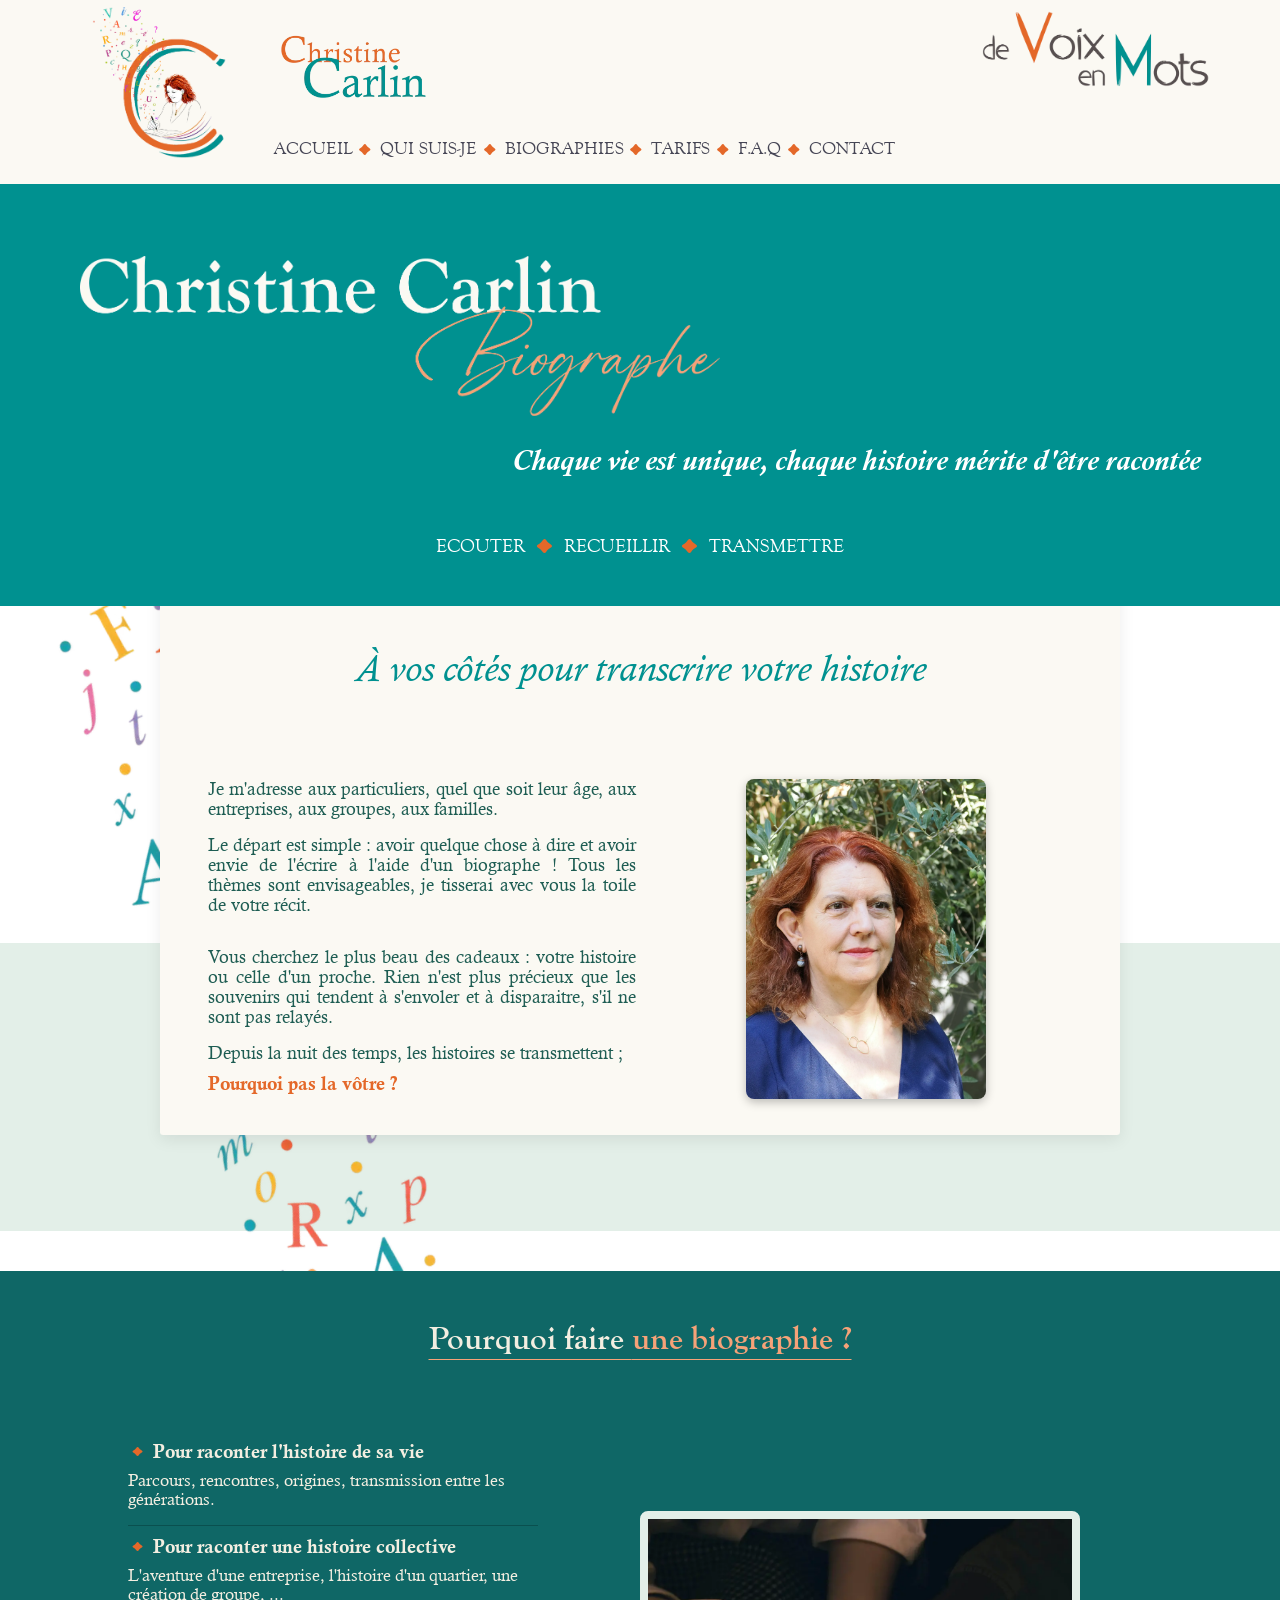
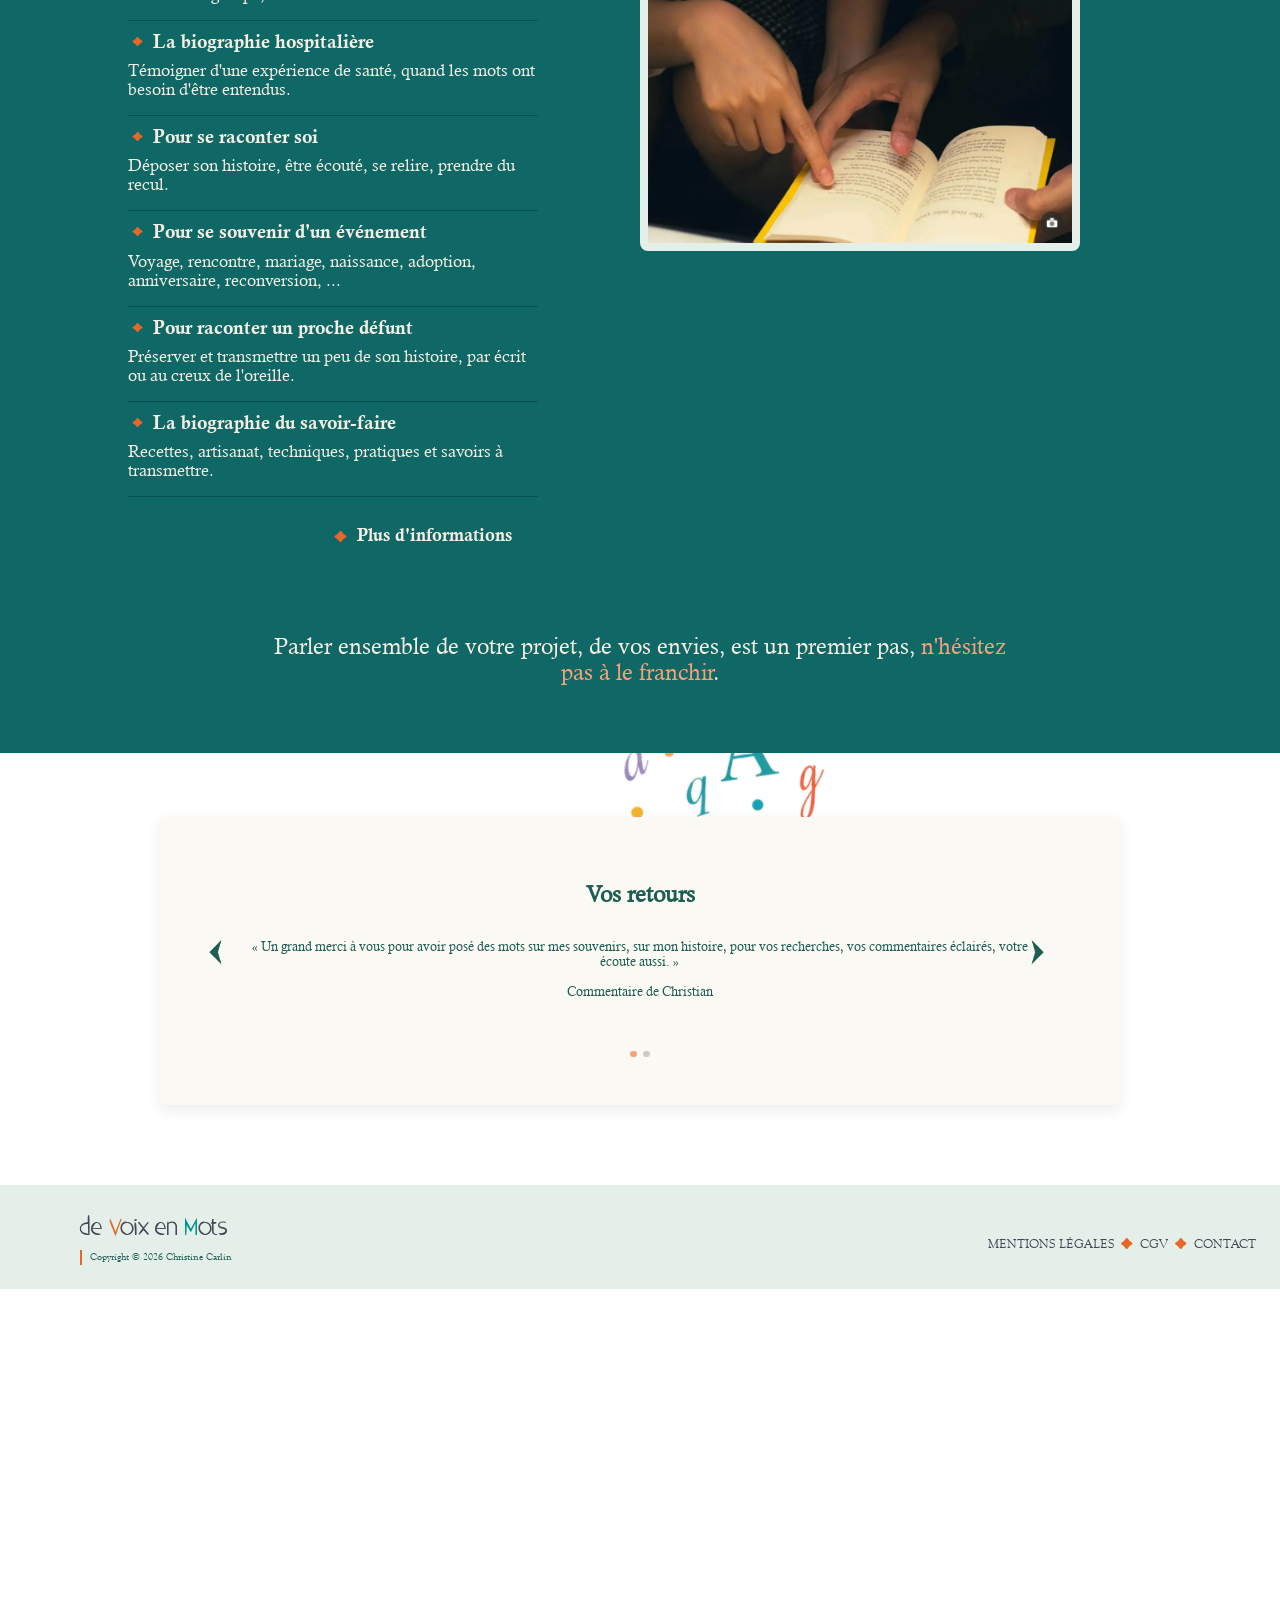
<file: index.html>
<!DOCTYPE html>

<html lang="fr">

    <head>
        <meta charset="UTF-8">
        <meta name="viewport" content="width=device-width, initial-scale=1.0">
        <meta name="description" content="Biographie Carlin - Écrivaine biographe sur Carpentras, pour écrire votre histoire.">
        <title>Christine Carlin — Biographe | de Voix en Mots</title>
        <link href="style.css" rel="stylesheet">
        <link href="fonts.css" rel="stylesheet">
        <script src="script-header.js" defer></script> <!-- SCRIPT HEADER -->
        <script src="script-accueil.js" defer></script>
    </head>

    <body>

        <!-- ===== HEADER ===== -->
        <section class="full-bg bgh"> 
            <header class="site-header inner">
                <div class="logo">
                    <img src="./images/logo.webp" alt="Logo Christine Carlin">
                </div>
                <div class="brand-name">
                    <img src="./images/nom-prenom.webp" alt ="Christine Carlin">
                </div>
                <button class="menu-toggle" aria-label="Ouvrir le menu">☰</button>
                <div class="menu">
                    <a href="./index.html">ACCUEIL</a><span class="dot">.</span>
                    <a href="./quisuisje.html">QUI SUIS-JE</a><span class="dot">.</span>
                    <a href="./biographies.html">BIOGRAPHIES</a><span class="dot">.</span> 
                    <a href="./biographies.html#tarifs">TARIFS</a><span class="dot">.</span>
                    <a href="./faq.html">F.A.Q</a><span class="dot">.</span>
                    <a href="./contact.html">CONTACT</a>
                </div>
                <div class="wordmark">
                    <img src="./images/devoixenmots.webp" alt ="De Voix en Mots">
                </div>
            </header>
            <div class="menu-overlay"></div>
        </section>

        <!-- ===== CONTENT ===== -->
        <main>
            <div class="header-spacer"></div>
            <section class="bg1"> <!-- ===== BANDEAU TEAL =====-->
                <section class="content1 inner">
                    <img src="images/nom-biographie.webp" class="biographie-img">
                    <blockquote class="content1-quote">
                        <p>Chaque vie est unique, chaque histoire mérite d'être racontée</p>
                    </blockquote>
                    <p class="content1-tagline">
                        ECOUTER <span class="dot">.</span> RECUEILLIR <span class="dot">.</span> TRANSMETTRE
                    </p>
                </section>
            </section>
            <section class="lettres1 inner"><img src="./images/bandeau-lettres-accueil.webp" alt="bandeau de lettres multicolores"></section> <!-- ===== LETTRES ===== -->
            <section class="postit"> <!-- ===== PRESENTATION ===== -->
                <div class="postit-titre">
                    <h2>À vos côtés pour transcrire votre histoire</h2>
                    <h3></h3>
                    </div>
                    <div class="info-card">
                        <p>Je m'adresse aux particuliers, quel que soit leur âge, aux entreprises, aux groupes, aux familles.</p>
                        <p>Le départ est simple : avoir quelque chose à dire et avoir envie de l'écrire à l'aide d'un biographe ! Tous les thèmes sont envisageables, 
                        je tisserai avec vous la toile de votre récit.</p>
                        <p></p>
                        <p>Vous cherchez le plus beau des cadeaux : votre histoire ou celle d'un proche. Rien n'est plus précieux que les souvenirs qui tendent à 
                        s'envoler et à disparaitre, s'il ne sont pas relayés.</p>
                        <p>Depuis la nuit des temps, les histoires se transmettent ;</p>
                        <p class="bold">Pourquoi pas la vôtre ?</p>
                    </p>
                </div>
                <div class="info-photo">
                    <img src="./images/qui-suis-je1.webp" alt="Christine regardant au loin sur un fond végétal">
                </div>
            </section>
            <section class="bg3"></section> <!-- ===== BANDEAU TEAL CLAIR ===== -->
            <section class="bg4"> <!-- ===== POURQUOI UNE BIOGRAPHIE ===== -->
                <section class="content2 inner">
                    <h1>   Pourquoi faire <span class="text-orange">une biographie ?   </span></h1>
                    <ul class="bio-list">
                        <li>Pour raconter l'histoire de sa vie</li>
                        <p>Parcours, rencontres, origines, transmission entre les générations.</p>
                        <li>Pour raconter une histoire collective</li>
                        <p>L'aventure d'une entreprise, l'histoire d'un quartier, une création de groupe, ...</p>
                        <li>La biographie hospitalière</li>
                        <p>Témoigner d'une expérience de santé, quand les mots ont besoin d'être entendus.</p>
                        <li>Pour se raconter soi</li>
                        <p>Déposer son histoire, être écouté, se relire, prendre du recul.</p>
                        <li>Pour se souvenir d'un événement</li>
                        <p>Voyage, rencontre, mariage, naissance, adoption, anniversaire, reconversion, ...</p>
                        <li>Pour raconter un proche défunt</li>
                        <p>Préserver et transmettre un peu de son histoire, par écrit ou au creux de l'oreille.</p>
                        <li>La biographie du savoir-faire</li>
                        <p>Recettes, artisanat, techniques, pratiques et savoirs à transmettre.</p>
                    </ul>
                    <p class="info"><span class="dot"> .</span><a href="./biographies.html"> Plus d'informations</a></p>
                    <div class="carrousel">
                        <div class="carrousel-slide active"><img src="./images/accordeon-img1.webp" alt="" class="fili"></div>
                        <div class="carrousel-slide"><img src="./images/accordeon-img2.webp" alt=""></div>
                        <div class="carrousel-slide"><img src="./images/accordeon-img3.webp" alt=""></div>
                        <div class="carrousel-slide"><img src="./images/accordeon-img4.webp" alt="" class="fili"></div>
                        <div class="carrousel-slide"><img src="./images/accordeon-img5.webp" alt="" class="fili"></div>
                        <div class="carrousel-slide"><img src="./images/accordeon-img6.webp" alt=""></div>
                        <div class="carrousel-slide"><img src="./images/accordeon-img7.webp" alt=""></div>
                    </div>

                    <h2>Parler ensemble de votre projet, de vos envies, est un premier pas, <span class='text-orange'>n'hésitez pas à le franchir</span>.</h2>
                </section>
            </section>
            <section class="bg5">  <!-- ===== EXTRAITS ET/OU COMMENTAIRES -->
                <h2>Vos retours</h2>
                <div class="comm-wrapper">
                    <img src="./images/fleche-gauche.webp" class="fleche fleche-gauche" alt="Commentaire précédent">
                    <div class="comm-container">
                        <div class="comm actif">
                            <p class="citation">« Un grand merci à vous pour avoir posé des mots sur mes souvenirs, sur mon histoire, pour vos recherches, vos commentaires éclairés, votre écoute aussi. »</p>
                            <br><p class="auteur">Commentaire de Christian</p>
                        </div>
                        <div class="comm">
                            <p class="citation">« Christine a une vraie curiosité de l'autre et je pense que c'est une des qualités première pour effectuer ce travail. Elle n'est pas intrusive, elle respecte les temps de silence et d'émotion. L'entretien a été très agréable. »</p>
                            <br><p class="auteur">Commentaire de Evelyne</p>
                        </div>
                        <!-- autres commentaires ici -->
                    </div>
                    <img src="./images/fleche-droite.webp" class="fleche fleche-droite" alt="Commentaire suivant">
                </div>
                <div class="dots"></div>
            </section>
        </main>
        
            <!-- ===== FOOTER ===== -->
        <section class="full-bg bgf">
            <footer class="inner">
                <div class="footer-left">
                    <p class="footer-wordmark">
                        de <span class="accent-orange">V</span>oix en <span class="accent-teal">M</span>ots
                    </p>
                    <p class="footer-copyright">Copyright © 2026 Christine Carlin</p>
                </div>
                <div class="footer-right menu">
                    <a href="./contact.html#mentions" class="ml">MENTIONS LÉGALES</a><span class="dot">.</span>
                    <a href="./biographie-carlin-CGV.pdf" target="_blank" rel="noopener noreferrer" class="cgv">CGV</a><span class="dot">.</span>
                    <a href="./contact.html" class="ct">CONTACT</a>
                </div>
            </footer>
        </section>

    </body>
</file>
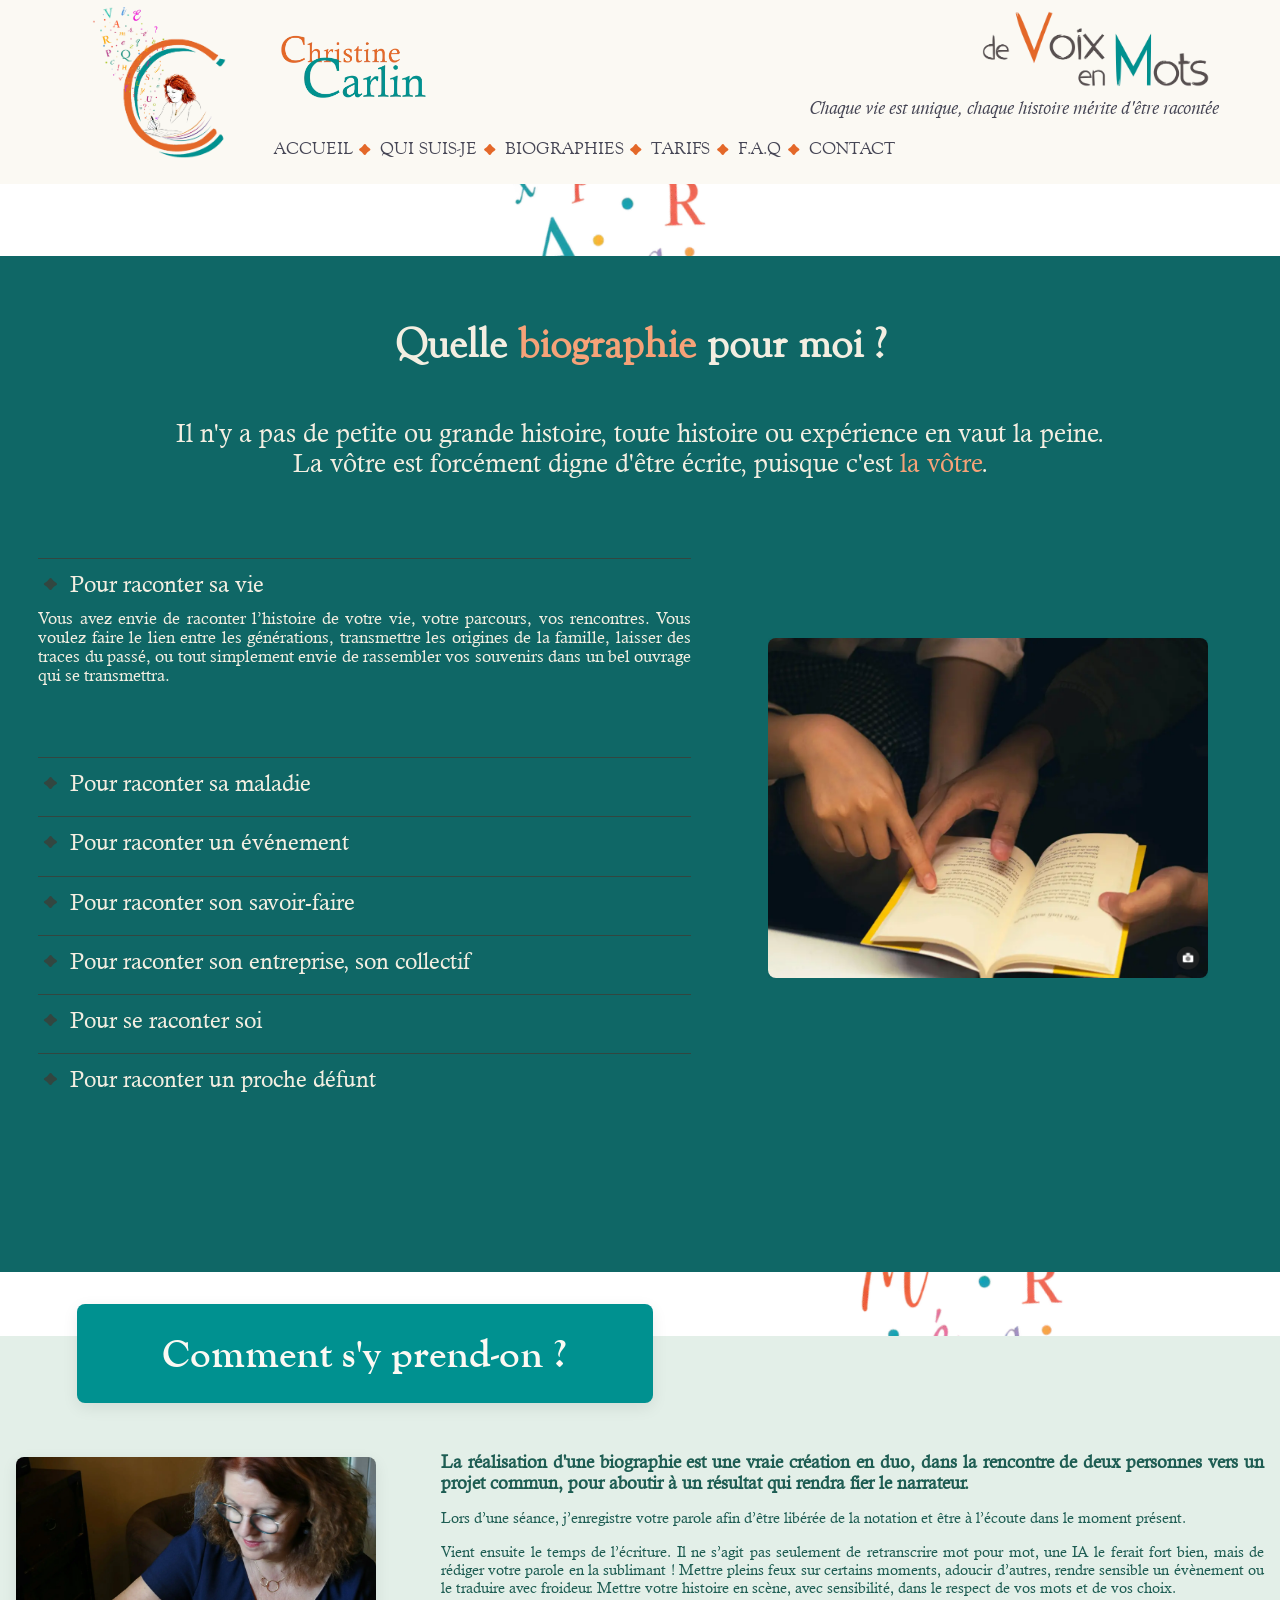
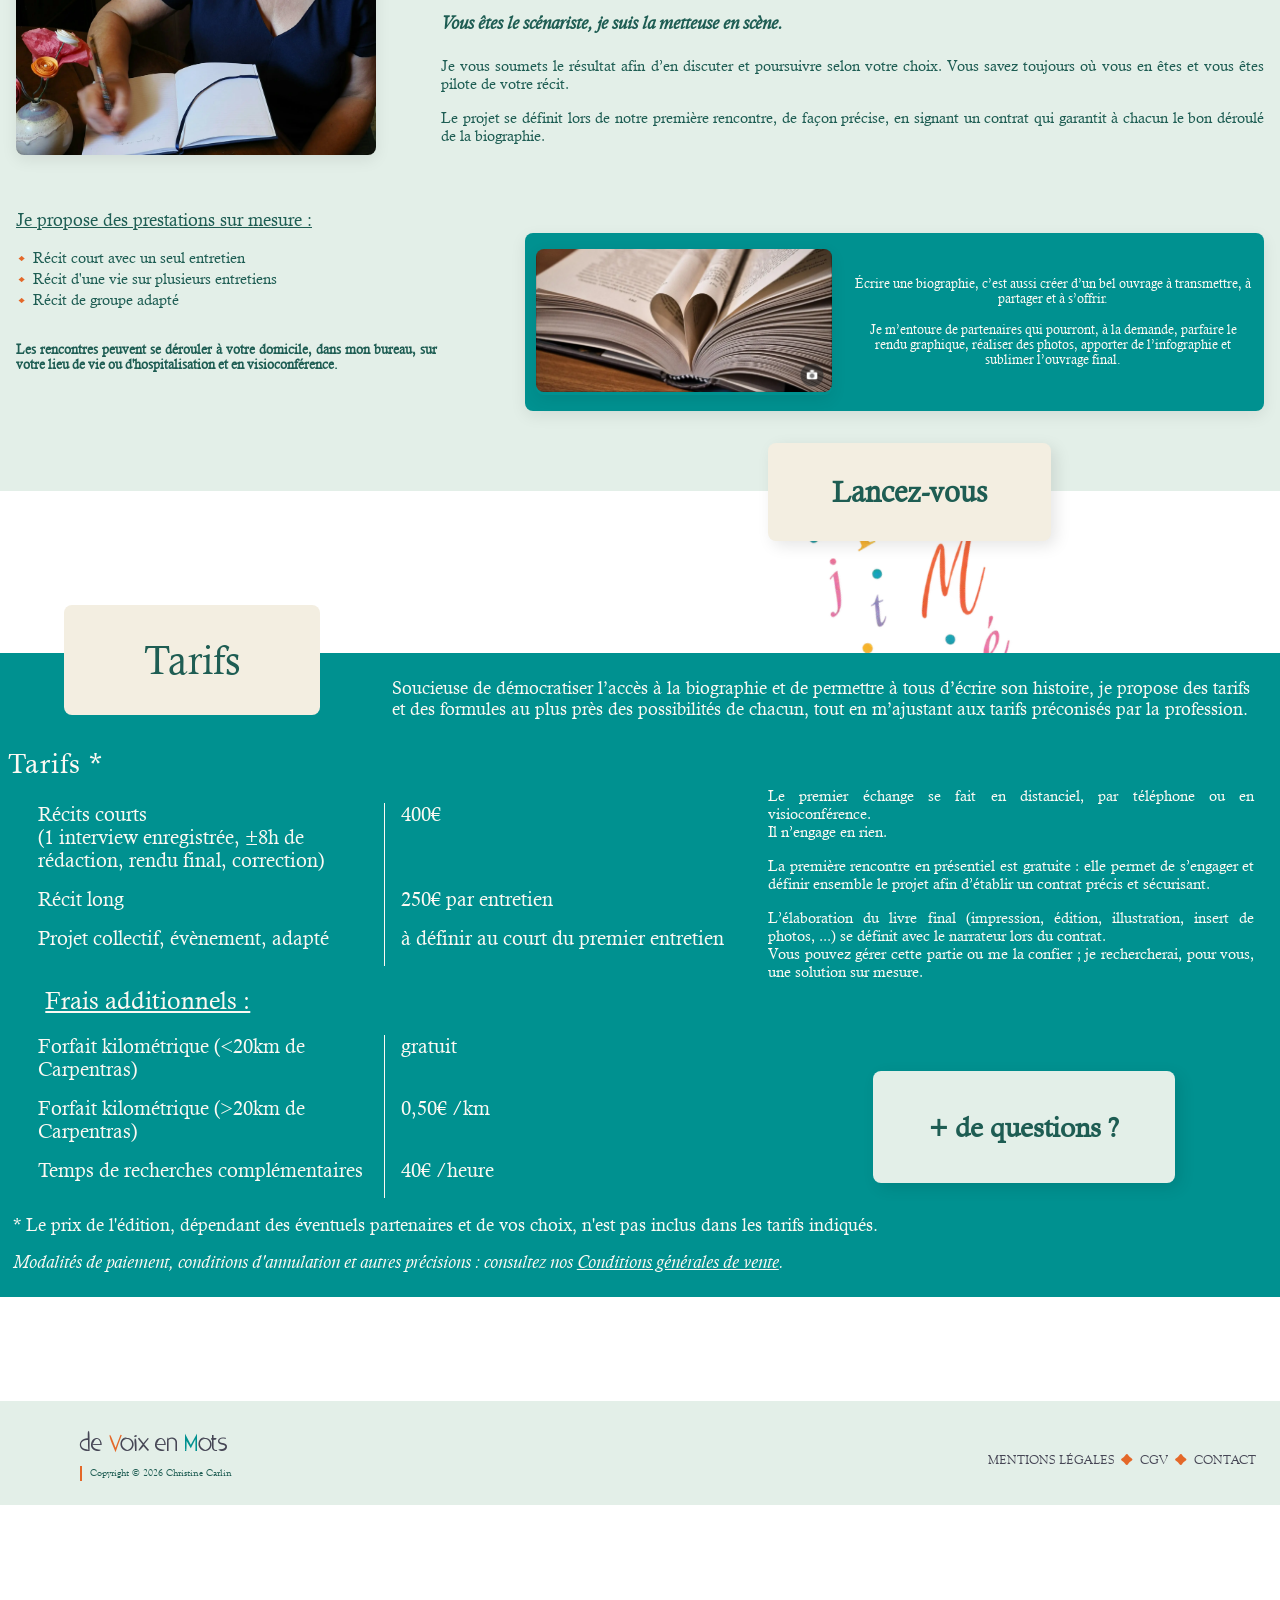
<file: biographies.html>
<!DOCTYPE html>

<html lang="fr">

    <head>
        <meta charset="UTF-8">
        <meta name="viewport" content="width=device-width, initial-scale=1.0">
        <meta name="description" content="Biographie Carlin - Les biographies proposées, tarifs et déroulement.">
        <title>Christine Carlin — Biographies | de Voix en Mots</title>
        <link href="style.css" rel="stylesheet">
        <link href="fonts.css" rel="stylesheet">
        <script src="script-header.js" defer></script> <!-- SCRIPT HEADER -->
        <script src="script-biographies.js"></script>
    </head>

    <body>

        <!-- ===== HEADER ===== -->
        <section class="full-bg bgh"> 
            <header class="site-header inner">
                <div class="logo">
                    <img src="./images/logo.webp" alt="Logo Christine Carlin">
                </div>
                <div class="brand-name">
                    <img src="./images/nom-prenom.webp" alt ="Christine Carlin">
                </div>
                <button class="menu-toggle" aria-label="Ouvrir le menu">☰</button>
                <div class="menu">
                    <a href="./index.html">ACCUEIL</a><span class="dot">.</span>
                    <a href="./quisuisje.html">QUI SUIS-JE</a><span class="dot">.</span>
                    <a href="./biographies.html">BIOGRAPHIES</a><span class="dot">.</span> 
                    <a href="./biographies.html#tarifs">TARIFS</a><span class="dot">.</span>
                    <a href="./faq.html">F.A.Q</a><span class="dot">.</span>
                    <a href="./contact.html">CONTACT</a>
                </div>
                <div class="wordmark">
                    <img src="./images/devoixenmots.webp" alt ="De Voix en Mots">
                </div>
                <div class="header-quote">
                    Chaque vie est unique, chaque histoire mérite d'être racontée
                </div>
            </header>
            <div class="menu-overlay"></div>
        </section>
        
        <section class="lettres1 biog inner"><img src="./images/bandeau-lettres-accueil.webp" alt="bandeau de lettres multicolores"></section> <!-- ===== LETTRES ===== -->


        <!-- ===== CONTENT ===== -->  <!-- CSS 842 -->
        <main>
            <div class="header-spacer"></div>
            <section class="full-bg bg9"> <!-- ===== QUELLE BIOGRAPHIE ===== -->
                <section class="biog inner">
                    <h1>Quelle <span class="text-orange">biographie</span> pour moi ?</h1>
                    <h2>Il n'y a pas de petite ou grande histoire, toute histoire ou expérience en vaut la peine. <br>La vôtre est forcément digne d'être écrite, puisque c'est <span class="text-orange">la vôtre</span>.</h2>
                    <ul class="accordeon"> <!-- ===== ACCORDEON DES BIOGRAPHIES ===== -->
                        <li class="texte1 item active"><h3>Pour raconter sa vie</h3>
                            <div class="sub">
                                <p>Vous avez envie de raconter l’histoire de votre vie, votre parcours, vos rencontres. Vous voulez faire le lien entre les générations, 
                                    transmettre les origines de la famille, laisser des traces du passé, ou tout simplement envie de rassembler vos souvenirs dans un bel 
                                    ouvrage qui se transmettra.
                                <br><span class="gras">Vous êtes le narrateur de votre vie.</span></p>
                        </div>
                        </li>

                        <li class="texte2 item"><h3>Pour raconter sa maladie</h3>
                            <div class="sub">
                                <p>Vous ressentez le besoin de témoigner de la traversée d’une maladie ou d’un combat pour recouvrer la santé. 
                                    La biographie hospitalière permet de nommer un vécu traumatisant, d’être entendu. Vos mots sont recueillis 
                                    pour être partagés ou simplement pour les retrouver plus tard et ainsi alléger les épreuves vécues.
                                <br><span class="gras fs11">Les rencontres peuvent se faire sur le lieu de l’hospitalisation.</span><br>
                                    Après un AVC, dans certaines pathologies dégénératives ou dans le cadre de troubles sévères de la voix, le récit oral est entravé, 
                                    mais l’envie de raconter persiste. La compréhension n’est pas toujours aisée pour les proches, c’est pourquoi mon expérience 
                                    orthophonique est déterminante pour recueillir et transmettre le récit entravé.</p>
                            </div>        
                        </li>

                        <li class="texte3 item"><h3>Pour raconter un événement</h3>
                            <div class="sub">
                                <p>Partager une expérience précise : un voyage, une rencontre, une période de votre vie, une reconversion, un projet professionnel, 
                                    une naissance. Pour ne pas oublier ou pour témoigner, ce format plus court permet de conserver et de partager le récit de cet évènement.
                                <br><span class="gras">Vous l’avez vécu ? Racontez- le.</span><br>
                                    À l’occasion d’évènements festifs : mariage, anniversaire, départ en retraite, je recueille sur place les anecdotes, les témoignages, 
                                    des personnes invitées, afin de réaliser un bel album de souvenirs écrits, illustrés, qui complètera le traditionnel album de photos.</p>
                            </div>
                        </li>
                        
                        <li class="texte4 item"><h3>Pour raconter son savoir-faire</h3>
                            <div class="sub">
                                <p>Vous avez envie de conserver des savoir-faire : recettes de cuisine, constructions, fabrications artisanales... issues de votre propre 
                                    savoir ou celui d’autres personnes. Le recueil se construit autour des pratiques concrètes et leurs contextes, leurs origines et les 
                                    anecdotes qui s’y rapportent, dans un ouvrage pédagogique, avec votre histoire en toile de fond.
                                <br><span class="gras">Vous avez du talent, transmettez-le !</span></p>
                            </div>
                        </li>
                        
                        <li class="texte5 item"><h3>Pour raconter son entreprise, son collectif</h3>
                            <div class="sub">
                                <p>Les entreprises aussi ont leur histoire, elle mérite d’être racontée : ses origines, sa construction, son évolution… Le récit permet de 
                                    souder une équipe, de renforcer les liens d’appartenance, de se souvenir. Le livre d’entreprise devient un bel outil à présenter aux partenaires 
                                    ou aux clients, afin d’affirmer son identité et les caractéristiques qui l’ont façonnée.
                                <br><span class="gras">L’histoire collective est puissante et mérite d’être écrite.</span><br>
                                    Vous avez fondé un projet collectif, une histoire de quartier, une réalisation à plusieurs, racontez le pour témoigner, pour se souvenir et 
                                    pour valider que l’union fait la force.</p>
                            </div>    
                        </li>
                        
                        <li class="texte6 item"><h3>Pour se raconter soi</h3>
                            <div class="sub">
                                <p>Déposer son histoire, être écouté et entendu, pouvoir se relire permet de mettre de la distance avec la réalité. cette histoire qui est la vôtre, 
                                    vous la regardez et elle prend une autre dimension, une autre place. Elle existe en dehors de vous, permettant de vous alléger d’un poids. 
                                    Ce recueil est avant tout pour le narrateur qui souhaite faire un chemin personnel.
                                <br><span class="gras">Le chemin vous révèle, gardez-en la trace</span></p>
                            </div>
                        </li>
                        
                        <li class="texte7 item"><h3>Pour raconter un proche défunt</h3>
                            <div class="sub">
                                <p>Lorsqu’on se déplace dans un cimetière, on a parfois envie d’en savoir un peu plus sur les personnes disparues. Grâce à un QR code déposé sur 
                                    la pierre tombale, je propose au visiteur, comme à la famille, de connaitre un peu de l’histoire de cette personne, afin d’aller à sa rencontre, 
                                    pour ne pas oublier, pour relier les générations entre elles. Ce projet s’élabore avec la famille du défunt. 
                                    Il peut se décliner par écrit ou par audio.
                                <br><span class="gras">Les mots gardent les souvenirs en vie.</span></p>
                            </div>
                        </li>
                    </ul>
                    <div class="accordeon-images"> <!-- ===== PHOTOS LIEES ACCORDEON ===== -->
                        <img src="./images/accordeon-img1.webp" alt="des personnes qui échangent autour d'un livre (libre de droit)" class="accordeon-img fili active">
                        <img src="./images/accordeon-img2.webp" alt="des mains de femmes qui enlaçent un tronc d'arbre" class="accordeon-img">
                        <img src="./images/accordeon-img3.webp" alt="des flutes à champagnes, des alliances et une guirlande de cœur" class="accordeon-img">
                        <img src="./images/accordeon-img4.webp" alt="une pâtissière tapisse ses mains de farine sur un comptoir plein d'ingrédients (libre de droit)" class="accordeon-img fili">
                        <img src="./images/accordeon-img5.webp" alt="des collègues empilent leurs mains en cercle (libre de droit)" class="accordeon-img fili">
                        <img src="./images/accordeon-img6.webp" alt="les deux mains d'une personne posées sur la table se rejoignent" class="accordeon-img">
                        <img src="./images/accordeon-img7.webp" alt="une main posée sur la table, pointant des souvenirs comme une bougie ou une guirlande" class="accordeon-img">
                    </div>
                </section>
            </section>

            <section class="full-bg bg10"> <!-- ===== COMMENT S'Y PREND-ON 1014 ===== --> 
                <section class="bio-how inner">
                    <h2>Comment s'y prend-on ?</h2>
                    <img src="./images/biographies1.webp" alt="Christine prend note" class="photo">
                    <div class="bio-text1">
                        <h3>La réalisation d'une biographie est une vraie création en duo, dans la rencontre de deux personnes vers un projet commun, 
                            pour aboutir à un résultat qui rendra fier le narrateur.
                        </h3>
                        <p>Lors d’une séance, j’enregistre votre parole afin d’être libérée de la notation et être à l’écoute dans le moment présent.</p>
                        <p>Vient ensuite le temps de l’écriture. Il ne s’agit pas seulement de retranscrire mot pour mot, une IA le ferait fort bien, mais 
                            de rédiger votre parole en la sublimant ! Mettre pleins feux sur certains moments, adoucir d’autres, rendre sensible un évènement 
                            ou le traduire avec froideur. Mettre votre histoire en scène, avec sensibilité, dans le respect de vos mots et de vos choix.</p>
                        <h4>Vous êtes le scénariste, je suis la metteuse en scène.</h4>
                        <p>Je vous soumets le résultat afin d’en discuter et poursuivre selon votre choix. Vous savez toujours où vous en êtes et vous êtes pilote de votre récit.</p>
                        <p>Le projet se définit lors de notre première rencontre, de façon précise, en signant un contrat qui garantit à chacun le bon déroulé de la biographie.</p>
                    </div>
                    <div class="bio-text2">
                        <h3>Je propose des prestations sur mesure : </h3>
                        <ul>
                            <li>Récit court avec un seul entretien</li>
                            <li>Récit d'une vie sur plusieurs entretiens</li>
                            <li>Récit de groupe adapté</li>
                        </ul>
                        <h4>Les rencontres peuvent se dérouler à votre domicile, dans mon bureau, sur votre lieu de vie ou d'hospitalisation et en visioconférence.</h4>
                    </div>
                    <section class="lettres5"><img src="./images/bandeau-lettres-accueil2.webp" alt="bandeau de lettres multicolores"></section> <!-- ===== LETTRES ===== -->

                    <div class="bg11">
                        <div class="bg11-img"><img src="./images/biographies2.webp" alt="livre ouvert dont les pages repliées forment un coeur" class="fili"></div>
                        <p class="bio-text3">Écrire une biographie, c’est aussi créer d’un bel ouvrage à transmettre, à partager et à s’offrir.</p>
                        <p class="bio-text4">Je m’entoure de partenaires qui pourront, à la demande, parfaire le rendu graphique, réaliser des photos, apporter de l’infographie et sublimer l’ouvrage final.</p>
                    </div>
                </section>
            </section>

            <div class="bouton contact inner"> <!-- ===== BOUTON CONTACT ===== -->
                <a href="./contact.html">Lancez-vous</a>
            </div>
        
            <section class="full-bg bg12"> <!-- ===== TARIFS 1247 ===== -->
                <section id="tarifs" class="tarif inner">
                    <h2>Tarifs</h2>
                    <h3>Soucieuse de démocratiser l’accès à la biographie et de permettre à tous d’écrire son histoire, je propose des tarifs et des formules 
                        au plus près des possibilités de chacun, tout en m’ajustant aux tarifs préconisés par la profession.
                    </h3>
                    <h4>Tarifs *</h4>
                    <div class="tab-tarif">
                        <p class="liste1 a">Récits courts<br>(1 interview enregistrée, ±8h de rédaction, rendu final, correction)</p>
                        <p class="liste1 b">Récit long</p>
                        <p class="liste1 c">Projet collectif, évènement, adapté</p>
                        <p class="liste1 h5"> Frais additionnels :</p>
                        <p class="liste1 d">Forfait kilométrique <br class="saut-mobile">(&lt;20km de Carpentras)</p>
                        <p class="liste1 e">Forfait kilométrique <br class="saut-mobile">(&gt;20km de Carpentras)</p>
                        <p class="liste1 f">Temps de recherches complémentaires</p>
                        
                        <p class="liste2 a">400€</p>
                        <p class="liste2 b">250€ par entretien</p>
                        <p class="liste2 c">à définir au court du premier entretien</p>
                        <p class="liste2 d">gratuit</p>
                        <p class="liste2 e">0,50€ /km</p>
                        <p class="liste2 f">40€ /heure</p>
                    </div>
                    <div class="adds">
                        <p>* Le prix de l'édition, dépendant des éventuels partenaires et de vos choix, n'est pas inclus dans les tarifs indiqués.</p>
                        <h6>Modalités de paiement, conditions d'annulation et autres précisions : consultez nos <a href="./biographie-carlin-CGV.pdf" target="_blank" rel="noopener noreferrer">Conditions générales de vente</a>.</h6>
                    </div>
                    <div class="text1">
                        <p>Le premier échange se fait en distanciel, par téléphone ou en visioconférence.<br>Il n’engage en rien.</p>
                        <p>La première rencontre en présentiel est gratuite : elle permet de s’engager et définir ensemble le projet afin d’établir un contrat précis et sécurisant.</p>
                        <div class="space"></div>
                        <p>L’élaboration du livre final (impression, édition, illustration, insert de photos, ...) se définit avec le narrateur lors du contrat.<br>Vous pouvez gérer cette partie ou me la confier ; je rechercherai, pour vous, une solution sur mesure.</p>
                    </div>
                    <div class="btn">
                        <div class="bouton faq">
                            <a href="./faq.html">+ de questions ?</a>
                        </div>
                    </div>
                </section>
            </section>
        </main>

            <!-- ===== FOOTER ===== -->
        <section class="full-bg bgf">
            <footer class="inner">
                <div class="footer-left">
                    <p class="footer-wordmark">
                        de <span class="accent-orange">V</span>oix en <span class="accent-teal">M</span>ots
                    </p>
                    <p class="footer-copyright">Copyright © 2026 Christine Carlin</p>
                </div>
                <div class="footer-right menu">
                    <a href="./contact.html#mentions" class="ml">MENTIONS LÉGALES</a><span class="dot">.</span>
                    <a href="./biographie-carlin-CGV.pdf" target="_blank" rel="noopener noreferrer" class="cgv">CGV</a><span class="dot">.</span>
                    <a href="./contact.html" class="ct">CONTACT</a>
                </div>
            </footer>
        </section>

    </body>
</file>
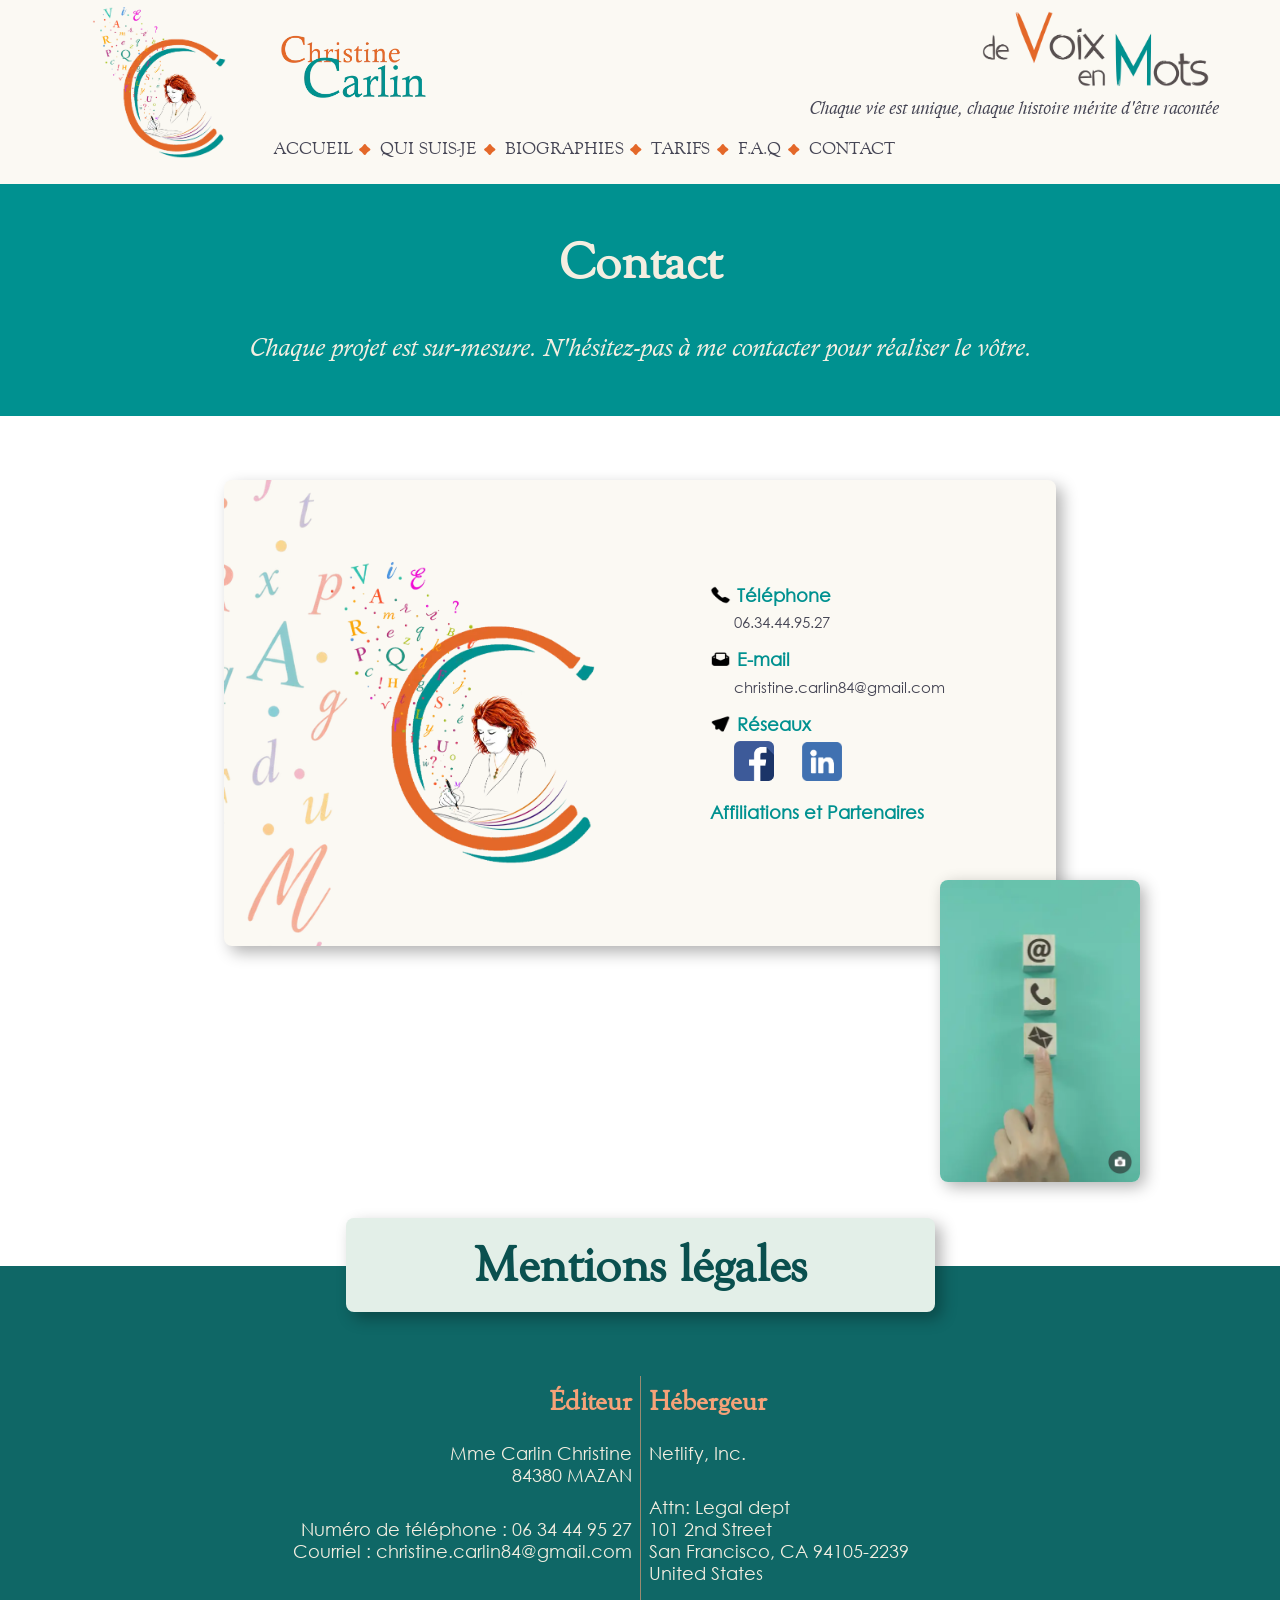
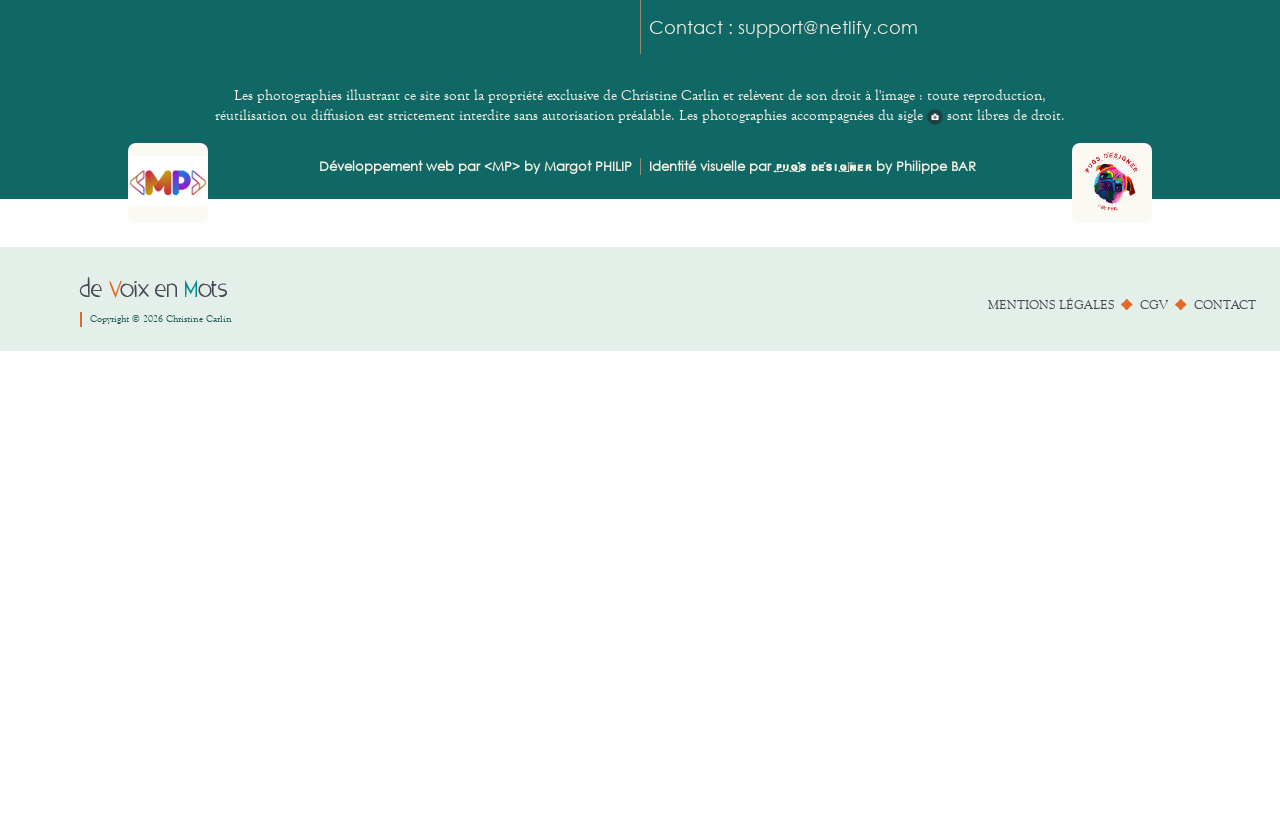
<file: contact.html>
<!DOCTYPE html>

<html lang="fr">

    <head>
        <meta charset="UTF-8">
        <meta name="viewport" content="width=device-width, initial-scale=1.0">
        <meta name="description" content="Biographie Carlin - Contact téléphone, mail, réseaux sociaux">
        <title>Christine Carlin — Contact | de Voix en Mots</title>
        <link href="style.css" rel="stylesheet">
        <link href="fonts.css" rel="stylesheet">
        <script src="script-header.js" defer></script> <!-- SCRIPT HEADER -->
    </head>

    <body>

        <!-- ===== HEADER ===== -->
        <section class="full-bg bgh"> 
            <header class="site-header inner">
                <div class="logo">
                    <img src="./images/logo.webp" alt="Logo Christine Carlin">
                </div>
                <div class="brand-name">
                    <img src="./images/nom-prenom.webp" alt ="Christine Carlin">
                </div>
                <button class="menu-toggle" aria-label="Ouvrir le menu">☰</button>
                <div class="menu">
                    <a href="./index.html">ACCUEIL</a><span class="dot">.</span>
                    <a href="./quisuisje.html">QUI SUIS-JE</a><span class="dot">.</span>
                    <a href="./biographies.html">BIOGRAPHIES</a><span class="dot">.</span> 
                    <a href="./biographies.html#tarifs">TARIFS</a><span class="dot">.</span>
                    <a href="./faq.html">F.A.Q</a><span class="dot">.</span>
                    <a href="./contact.html">CONTACT</a>
                </div>
                <div class="wordmark">
                    <img src="./images/devoixenmots.webp" alt ="De Voix en Mots">
                </div>
                <div class="header-quote">
                    Chaque vie est unique, chaque histoire mérite d'être racontée
                </div>
            </header>
            <div class="menu-overlay"></div>
        </section>


        <!-- ===== CONTENT CSS 1655 ===== -->
        <main>
            <div class="header-spacer"></div>
            <section class="full-bg bg16"> <!-- ===== BANDEAU CONTACT ===== -->
                <div class="inner">
                    <h1>Contact</h1>
                    <h2>Chaque projet est sur-mesure. N'hésitez-pas à me contacter pour réaliser le vôtre.</h2>
                </div>
            </section>

            <section class="lettres6 inner"><img src="./images/bandeau-lettres-droites1.webp"></section>

            <div class="contact-img"><img src="./images/contact.webp" alt="dés représentant les icônes de contact (libre de droit)"class="fili"></div>

            <section class="postit-contact inner"> <!-- ===== CONTACT ===== -->
                <img src="./images/logo.webp" alt="logo de Christine Carlin" class="logo reduit">
                <ul>
                    <li><img src="./images/icon-tel.webp" alt="icône Téléphone" class="icon"><h3>Téléphone</h3></li>
                    <p>06.34.44.95.27</p>
                    <li><img src="./images/icon-mail.webp" alt="icône Mail" class="icon"><h3>E-mail</h3></li>
                    <p><a href="mailto:CHRISTINE.CARLIN84@GMAIL.COM" class="mail">christine.carlin84@gmail.com</a></p>
                    <li><img src="./images/icon-reseaux.webp" alt="icône réseaux sociaux" class="icon"><h3>Réseaux</h3></li>
                    <a href="https://www.facebook.com/profile.php?id=61594451919392" target="_blank" rel="noopener"><img src= "./images/icon-facebook.webp" alt="Facebook de Christine"></a> <a href="https://www.linkedin.com/in/christine-carlin-9365b2418/" target="_blank" rel="noopener"><img src="./images/icon-linkedin.webp" alt="LinkedIn de Christine"></a>
                    <li><h3>Affiliations et Partenaires</h3></li>
                    <a href="https://biographicus.fr" target="_blank" rel="noopener"><img src="./images/logo-biographicus.webp" class="biographicus"></a>
                </ul>
                <img src="./images/bandeau-lettres-droites1.webp" class="lettres7"></div>
            </section>

            <section class="full-bg bg17" id="mentions"> <!-- ===== MENTIONS LEGALES 1823 ===== -->
                <div class="mention inner">
                    <h2>Mentions légales</h2>
                    <div class="edit">
                        <h3>Éditeur</h3>
                        <p>Mme Carlin Christine <br>84380 MAZAN </p>
                        <p>Numéro de téléphone : 06 34 44 95 27<br>Courriel : christine.carlin84@gmail.com</p>
                    </div>
                    <div class="host">
                        <h3>Hébergeur</h3>
                        <p>Netlify, Inc.</p>
                        <p>Attn: Legal dept<br>101 2nd Street<br>San Francisco, CA 94105-2239<br>United States</p>
                        <p>Contact : support@netlify.com</p>
                    </div>
                    <p class="disclaim">Les photographies illustrant ce site sont la propriété exclusive de Christine Carlin et relèvent de son droit à l'image : toute reproduction,<br>
                    réutilisation ou diffusion est strictement interdite sans autorisation préalable. Les photographies accompagnées du sigle <img src="./images/filigrane.webp" alt="filigrane des photos libres de droit" class="sigle"> sont libres de droit.</p>
                    <div class="dev mp">
                        <div class="logo-mention"><img src="./images/logo-mp.webp" alt="logo du développeur web"></div>
                        <h4>Développement web par <span class="mp-font">&lt;MP&gt;</span> by Margot PHILIP</h4>
                    </div>
                    <div class="dev pp">
                        <h4>Identité visuelle par <span class="pp-font">PUGS DESIGNER</span> by Philippe BAR</h4>
                        <div class="logo-mention"><img src="./images/logo-pb.webp" alt="logo du designer"></div>
                    </div>
                </div>
            </section>
        </main>
        
            <!-- ===== FOOTER ===== -->
        <section class="full-bg bgf">
            <footer class="inner">
                <div class="footer-left">
                    <p class="footer-wordmark">
                        de <span class="accent-orange">V</span>oix en <span class="accent-teal">M</span>ots
                    </p>
                    <p class="footer-copyright">Copyright © 2026 Christine Carlin</p>
                </div>
                <div class="footer-right menu">
                    <a href="./contact.html#mentions" class="ml">MENTIONS LÉGALES</a><span class="dot">.</span>
                    <a href="./biographie-carlin-CGV.pdf" target="_blank" rel="noopener noreferrer" class="cgv">CGV</a><span class="dot">.</span>
                    <a href="./contact.html" class="ct">CONTACT</a>
                </div>
            </footer>
        </section>

    </body>
</file>
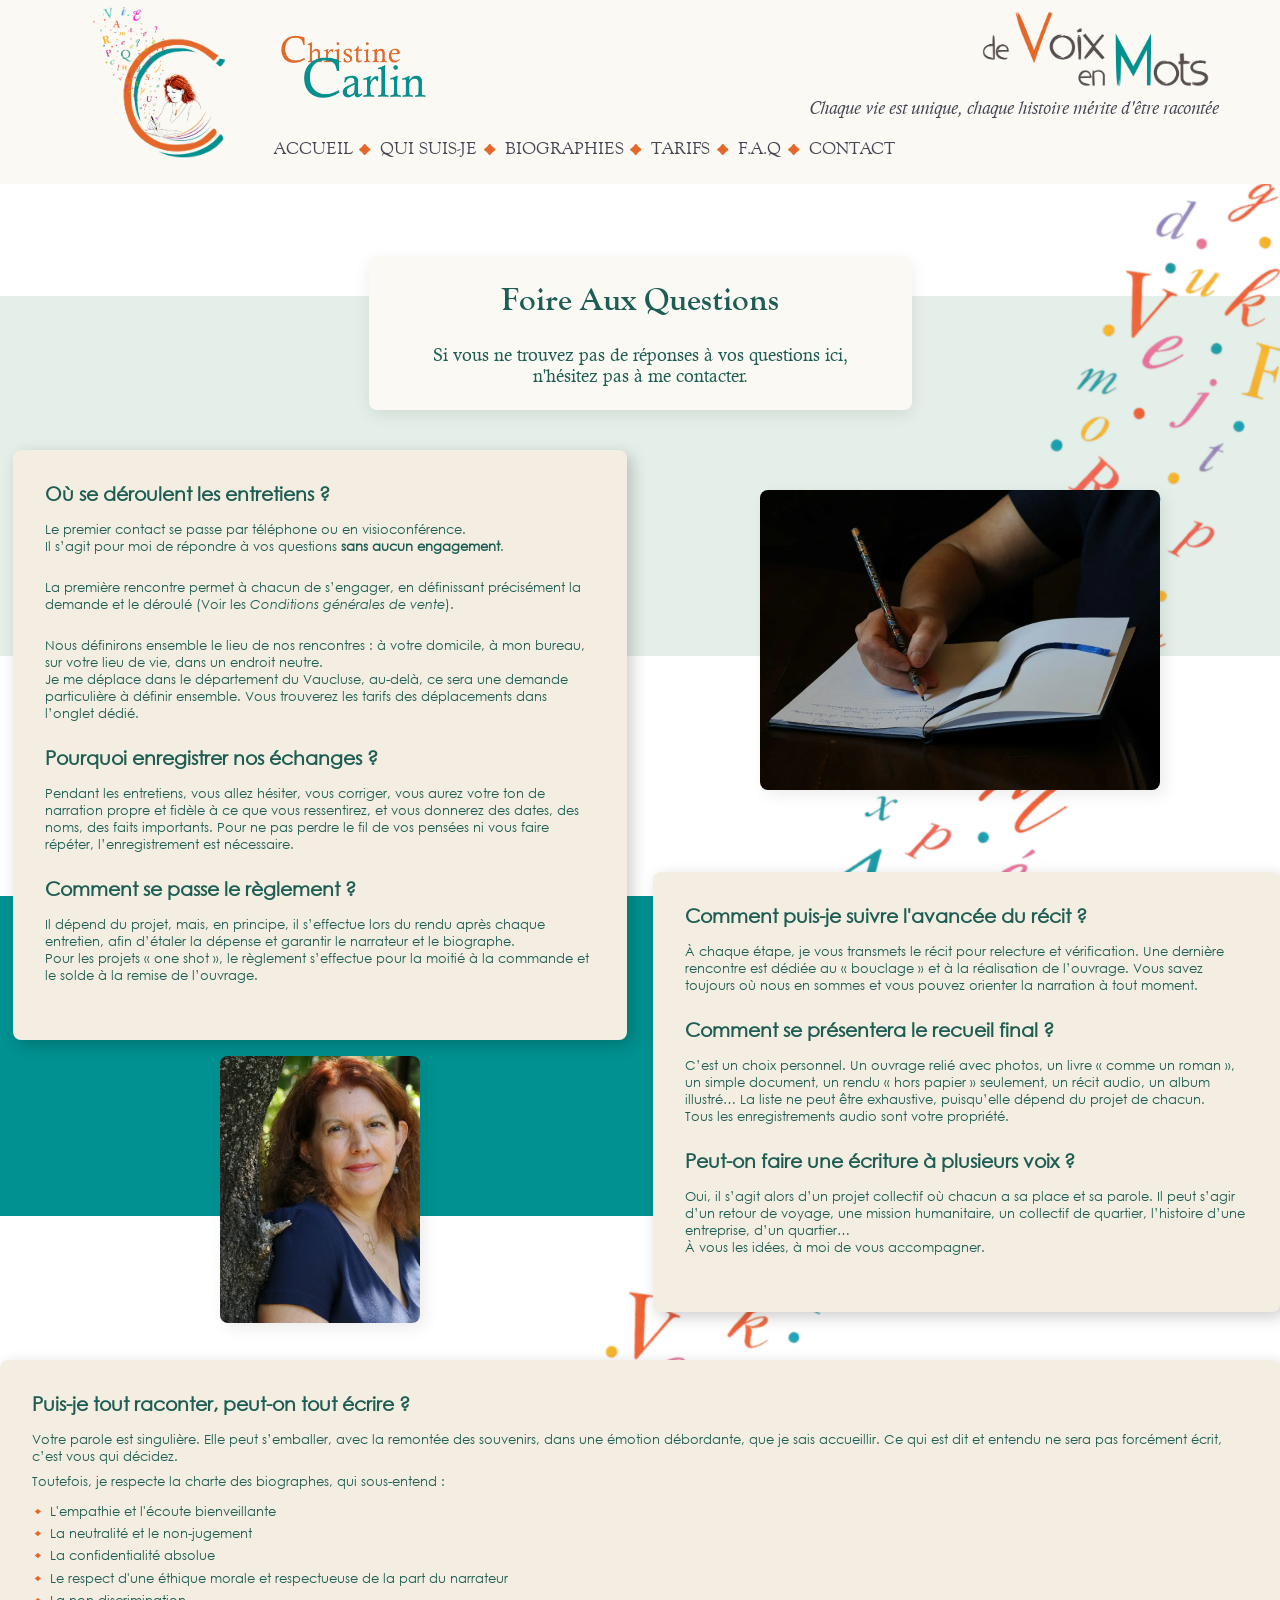
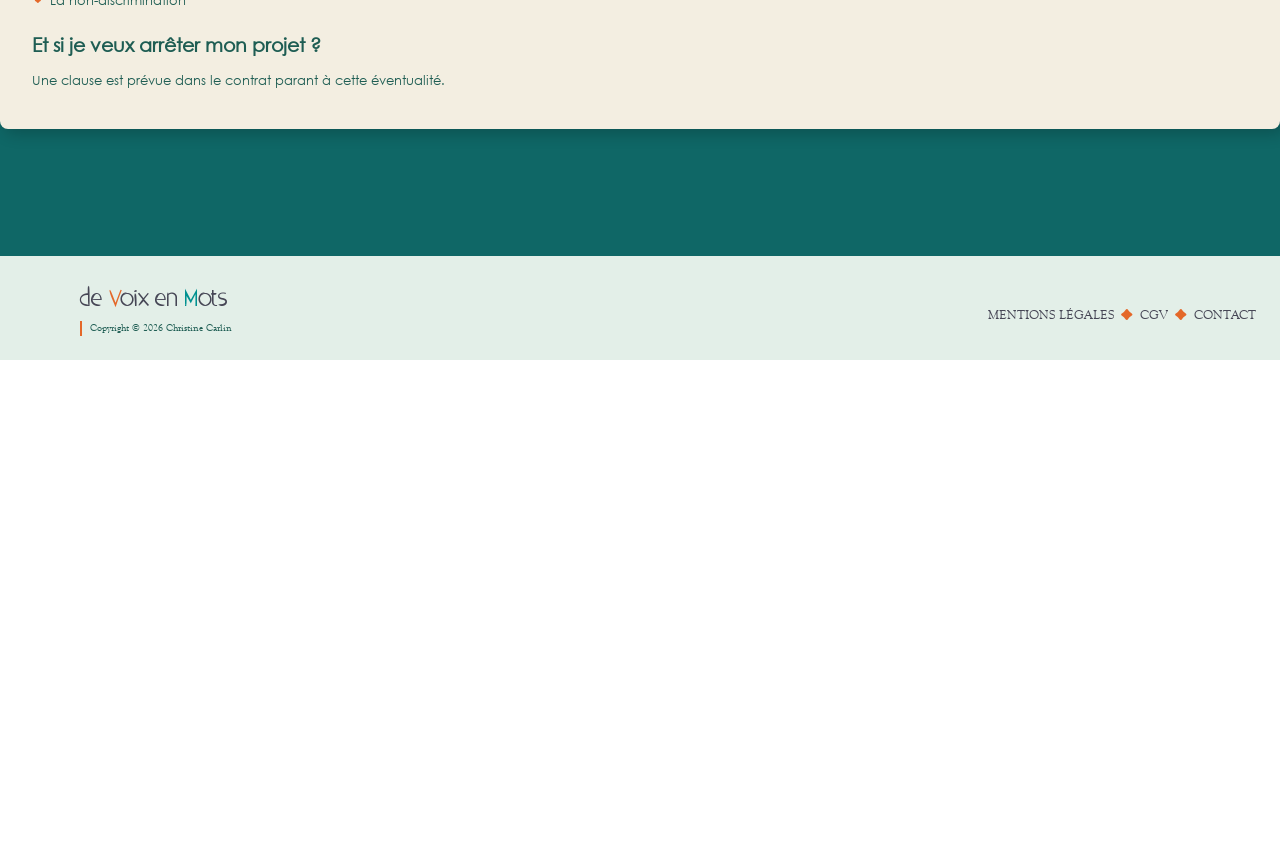
<file: faq.html>
<!DOCTYPE html>

<html lang="fr">

    <head>
        <meta charset="UTF-8">
        <meta name="viewport" content="width=device-width, initial-scale=1.0">
        <meta name="description" content="Biographie Carlin - Foire aux Questions">
        <title>Christine Carlin — F.A.Q | de Voix en Mots</title>
        <link href="style.css" rel="stylesheet">
        <link href="fonts.css" rel="stylesheet">
        <script src="script-header.js" defer></script> <!-- SCRIPT HEADER -->
        <script defer> //CHARTE FAQ
            document.addEventListener('DOMContentLoaded', () => { 
                document.querySelector('.chart .titre h3').addEventListener('click', function () { 
                    document.querySelector('.chart-text').classList.toggle('ouvert');
                    document.querySelector('.lettres11').classList.toggle('ouvert');
                    document.querySelectorAll('.fleche-faq').forEach(fleche => {
                        fleche.classList.toggle('ouvert');
                    });
                });
            });
        </script>
    </head>

    <body>

        <!-- ===== HEADER ===== -->
        <section class="full-bg bgh"> 
            <header class="site-header inner">
                <div class="logo">
                    <img src="./images/logo.webp" alt="Logo Christine Carlin">
                </div>
                <div class="brand-name">
                    <img src="./images/nom-prenom.webp" alt ="Christine Carlin">
                </div>
                <button class="menu-toggle" aria-label="Ouvrir le menu">☰</button>
                <div class="menu">
                    <a href="./index.html">ACCUEIL</a><span class="dot">.</span>
                    <a href="./quisuisje.html">QUI SUIS-JE</a><span class="dot">.</span>
                    <a href="./biographies.html">BIOGRAPHIES</a><span class="dot">.</span> 
                    <a href="./biographies.html#tarifs">TARIFS</a><span class="dot">.</span>
                    <a href="./faq.html">F.A.Q</a><span class="dot">.</span>
                    <a href="./contact.html">CONTACT</a>
                </div>
                <div class="wordmark">
                    <img src="./images/devoixenmots.webp" alt ="De Voix en Mots">
                </div>
                <div class="header-quote">
                    Chaque vie est unique, chaque histoire mérite d'être racontée
                </div>
            </header>
        </section>

        <div class="menu-overlay"></div>
        <section class="lettres10 inner"><img src="./images/bandeau-lettres-qui-suis-je1.webp" alt="bandeau de lettres multicolores"></section> <!-- ===== LETTRES ===== -->

        <!-- ===== CONTENT ===== --> <!-- CSS 1365 -->
        <main>
            <div class="header-spacer"></div>
            <section class="full-bg bg13"> <!-- ===== BANDEAU SAGE ===== -->
                <div class="faq-bg13 inner">
                    <div class="faq-titre">
                        <h1>Foire Aux Questions</h1>
                        <p>Si vous ne trouvez pas de réponses à vos questions ici,<br>n'hésitez pas à me contacter.</p>
                    </div>
                    <div class="faq-text post-it1">
                        <div class="ask">
                            <h2>Où se déroulent les entretiens ?</h2>
                            <p>Le premier contact se passe par téléphone ou en visioconférence. <br>Il s’agit pour moi de répondre à vos
                                questions <span class="gras">sans aucun engagement</span>.
                            </p>
                            <p>La première rencontre permet à chacun de s’engager, en définissant précisément la demande et le
                                déroulé (Voir les <a href="./biographie-carlin-CGV.pdf" target="_blank" rel="noopener noreferrer">Conditions générales de vente</a>).
                            </p>
                            <p>Nous définirons ensemble le lieu de nos rencontres : à votre domicile, à mon bureau, sur votre lieu de 
                                vie, dans un endroit neutre.<br>
                                Je me déplace dans le département du Vaucluse, au-delà, ce sera une demande particulière à définir 
                                ensemble. Vous trouverez les tarifs des déplacements dans l’onglet dédié.
                            </p>
                        </div>
                        <div class="ask">
                            <h2>Pourquoi enregistrer nos échanges ?</h2>
                            <p>Pendant les entretiens, vous allez hésiter, vous corriger, vous aurez votre ton de narration propre et fidèle 
                                à ce que vous ressentirez, et  vous donnerez des dates, des noms, des faits importants. Pour ne pas perdre le 
                                fil de vos pensées ni vous faire répéter, l’enregistrement est nécessaire.</p>
                        </div>
                        <div class="ask">
                            <h2>Comment se passe le règlement ?</h2>
                            <p>Il dépend du projet, mais, en principe, il s’effectue lors du rendu après chaque entretien, afin d’étaler la dépense et garantir le narrateur et le biographe.<br>
                            Pour les projets « one shot », le règlement s’effectue pour la moitié à la commande et le solde à la remise de l’ouvrage. 
                            </p>
                        </div>
                    </div>
                    <img src="./images/faq1.webp" alt="Christine prend note" class="faq-img">
                </div>
            </section>

            <section class="full-bg bg14"> <!-- ===== BANDEAU TEAL ===== -->
                <div class="faq-bg14 inner">
                    <div class="bg14-img"><img src="./images/faq2.webp" alt="Christine nous regarde, appuyée contre un arbre" class="faq-img"></div>
                    <div class="faq-text post-it2">
                        <div class="ask">
                            <h2>Comment puis-je suivre l'avancée du récit ?</h2>
                            <p>À chaque étape, je vous transmets le récit pour relecture et vérification. Une dernière rencontre est dédiée au 
                                « bouclage » et à la réalisation de l’ouvrage. Vous savez toujours où nous en sommes et vous pouvez orienter 
                                la narration à tout moment.
                            </p>
                        </div>
                        <div class="ask">
                            <h2>Comment se présentera le recueil final ?</h2>
                            <p>C’est un choix personnel. Un ouvrage relié avec photos, un livre « comme un roman », un simple document, un rendu « hors papier » seulement, un récit audio, un album illustré… La liste ne peut être exhaustive, puisqu’elle dépend du projet de chacun.<br>
                                Tous les enregistrements audio sont votre propriété. 
                            </p>
                        </div>
                        <div class="ask">
                            <h2>Peut-on faire une écriture à plusieurs voix ?</h2>
                            <p>Oui, il s’agit alors d’un projet collectif où chacun a sa place et sa parole. Il peut s’agir d’un retour de voyage, une mission humanitaire, un collectif de quartier, l’histoire d’une entreprise, d’un quartier…<br>
                                À vous les idées, à moi de vous accompagner. 
                            </p>
                        </div>
                    </div>
                </div>
            </section>

            <section class="full-bg bg15"> <!-- ===== BANDEAU TEAL-DARK ===== -->
                <div class="faq-text post-it3 inner">
                    <div class="ask">
                        <h2>Puis-je tout raconter, peut-on tout écrire ?</h2>
                        <p>Votre parole est singulière. Elle peut s’emballer, avec la remontée des souvenirs, dans une émotion débordante, 
                            que je sais accueillir. Ce qui est dit et entendu ne sera pas forcément écrit, c’est vous qui décidez. 
                        </p>
                        <ul><p>Toutefois, je respecte la charte des biographes, qui sous-entend :</p>
                            <li>L'empathie et l'écoute bienveillante</li>
                            <li>La neutralité et le non-jugement</li>
                            <li>La confidentialité absolue</li>
                            <li>Le respect d'une éthique morale et respectueuse de la part du narrateur</li>
                            <li>La non-discrimination</li>
                        </ul>
                    </div>
                    <div class="ask">
                        <h2>Et si je veux arrêter mon projet ?</h2>
                        <p>Une clause est prévue dans le contrat parant à cette éventualité.                        
                        </p>
                    </div>
                </div>
            </section>

            <section class="chart inner">
                <div class="titre">
                    <h2>Charte éthique</h2>
                    <p>Je respecte la charte éthique de l'association <a href="https://biographicus.fr/nous-rejoindre/" target="_blank" rel="noopener noreferrer">Biographicus</a>, dont je suis adhérente.</p>
                    <h3><img src="./images/fleche-bas.webp" class="fleche-faq">Vous pouvez la retrouver ici<img src="./images/fleche-bas.webp" class="fleche-faq"></h3>
                </div>
                
                <div class="lettres11 inner"><img src="./images/bandeau-lettres-faq.webp" alt="bandeau de lettres multicolores"></div> <!-- ===== LETTRES ===== -->

                <div class="chart-text">
                    <h2>Notre charte éthique </h2>
                    <p>Cette charte, fruit d’une concertation, a été rédigée par le comité éthique de l’association Biographicus. Elle traduit 
                        la volonté de reconnaître au métier de biographe un savoir-faire et un savoir-être pour aboutir à une culture commune 
                        et partagée de la profession. Ses membres signataires y adhèrent. La charte de Biographicus se veut un cadre de référence
                        pour guider les membres dans leurs relations, partenariats et liens professionnels. Ils affirment leur identité et 
                        s’engagent à respecter les règles propres à la nature de leur activité, quel que soit leur mode d’exercice, salarié ou 
                        indépendant, et conformément aux lois et règlements en vigueur<br>
                        Cette charte bâtie sur un socle de valeurs humanistes et fondée sur le droit, fixe les conditions et les principes 
                        fondamentaux de l’exercice du métier de biographe au sein de l’association. L’adhésion à l’association Biographicus 
                        implique l’engagement à respecter l’ensemble des articles constitutifs de cette charte.
                    </p>
                    <h3>Article 1 </h3>
                    <p><span class="gras">Respect du client/narrateur : </span>de sa personne, de son rythme, de ses valeurs, de sa vision des choses. Lui offrir une qualité d’écoute, être attentif à ses émotions, être en position empathique et de non jugement, propice à créer un climat de confiance et à libérer la parole. Le biographe s’interdit toute démarche à finalité thérapeutique.
                    </p>
                    <h3>Article 2 </h3>
                    <p><span class="gras">Confidentialité : </span>les propos et les informations recueillis sont confidentiels. Tout enregistrement doit faire l’objet du consentement du client/narrateur.
                    </p>
                    <h3>Article 3 </h3>
                    <p><span class="gras">Transparence et liberté : </span>lors d’un premier entretien gratuit, le biographe explique sa démarche et établit, le cas échéant, un devis. En cas d’acceptation du devis, un contrat détaillé présentant tous les coûts liés à la prestation sera adressé en deux exemplaires au client/narrateur.
                    </p>
                    <h3>Article 4 </h3>
                    <p><span class="gras">Droit de retrait : </span>le biographe exerce dans le respect des principes éthiques édictés par la charte. Il est en droit de refuser toute prestation ou partie d’un projet qu’il considère contraire à son éthique, contenant des propos polémiques, xénophobes, calomnieux, susceptibles de porter atteinte à la sensibilité du public, destinés à tromper et/ou à nuire à son destinataire.
                    </p>
                    <h3>Article 5 </h3>
                    <p><span class="gras">Non-discrimination : </span>le biographe met ses compétences à la disposition des personnes sans distinction de race, de couleur, de sexe, de nationalité, de religion ou d’opinions politiques.
                    </p>
                    <h3>Article 6 </h3>
                    <p><span class="gras">Qualité du service rendu : </span>le biographe veille à présenter au client/narrateur des écrits dans les délais impartis et un travail abouti, respectueux de la prestation attendue. Chaque membre exerçant l’activité de biographe doit s’inscrire dans une démarche d’analyse de la pratique au sein de l’association, au moins une fois par an.
                    </p>
                    <h3>Article 7 </h3>
                    <p><span class="gras">Solidarité et loyauté : </span>l’adhérent observe les devoirs de l’entraide professionnelle et s’abstient de tout acte ou propos diffamatoire portant atteinte à l’association ou à ses membres. Il participe à la cohésion de l’association par sa présence, son esprit de convivialité et sa coopération, pour donner du sens aux actions entreprises. Tous les membres au sein de l’association sont à égalité de droits
                    </p>
                    <h3>Article 8 </h3>
                    <p><span class="gras">Autonomie : </span>chaque membre exerce son activité de façon autonome, avec une méthodologie qui lui est propre, mais respectueuse des valeurs de la présente charte. Il est responsable de sa communication et de la publicité sur son site personnel, et fixe ses propres tarifs. Les membres sont autorisés à se prévaloir de leur appartenance à l’association dans leur communication individuelle, et peuvent utiliser le site Biographicus pour développer leur activité, dans le respect de la ligne éditoriale du site.
                    </p>
                    <h3>Article 9 </h3>
                    <p><span class="gras">Droits d’auteurs, propriété intellectuelle : </span>la propriété intellectuelle de l’ouvrage ainsi rédigé appartient pour part égale au client et au biographe. Au cas où le client ou ses ayants droits décideraient de publier le texte à compte d’éditeur, le biographe pourra lui réclamer et obtenir la moitié des droits d’auteurs. Dans cette hypothèse l’accomplissement des formalités de dépôt légal sera à la charge du client ou de ses ayants droits.<br>
                        Le biographe peut exprimer dans le contrat son souhait de voir figurer dans le livre la mention « Avec la collaboration de… » ou « Propos recueillis par… » <br>
                        Aucune publication ne sera effectuée sans le consentement formel du narrateur.
                    </p>
                </div>
            </section>
        </main>

            <!-- ===== FOOTER ===== -->
        <section class="full-bg bgf">
            <footer class="inner">
                <div class="footer-left">
                    <p class="footer-wordmark">
                        de <span class="accent-orange">V</span>oix en <span class="accent-teal">M</span>ots
                    </p>
                    <p class="footer-copyright">Copyright © 2026 Christine Carlin</p>
                </div>
                <div class="footer-right menu">
                    <a href="./contact.html#mentions" class="ml">MENTIONS LÉGALES</a><span class="dot">.</span>
                    <a href="./biographie-carlin-CGV.pdf" target="_blank" rel="noopener noreferrer" class="cgv">CGV</a><span class="dot">.</span>
                    <a href="./contact.html" class="ct">CONTACT</a>
                </div>
            </footer>
        </section>

    </body>
</file>
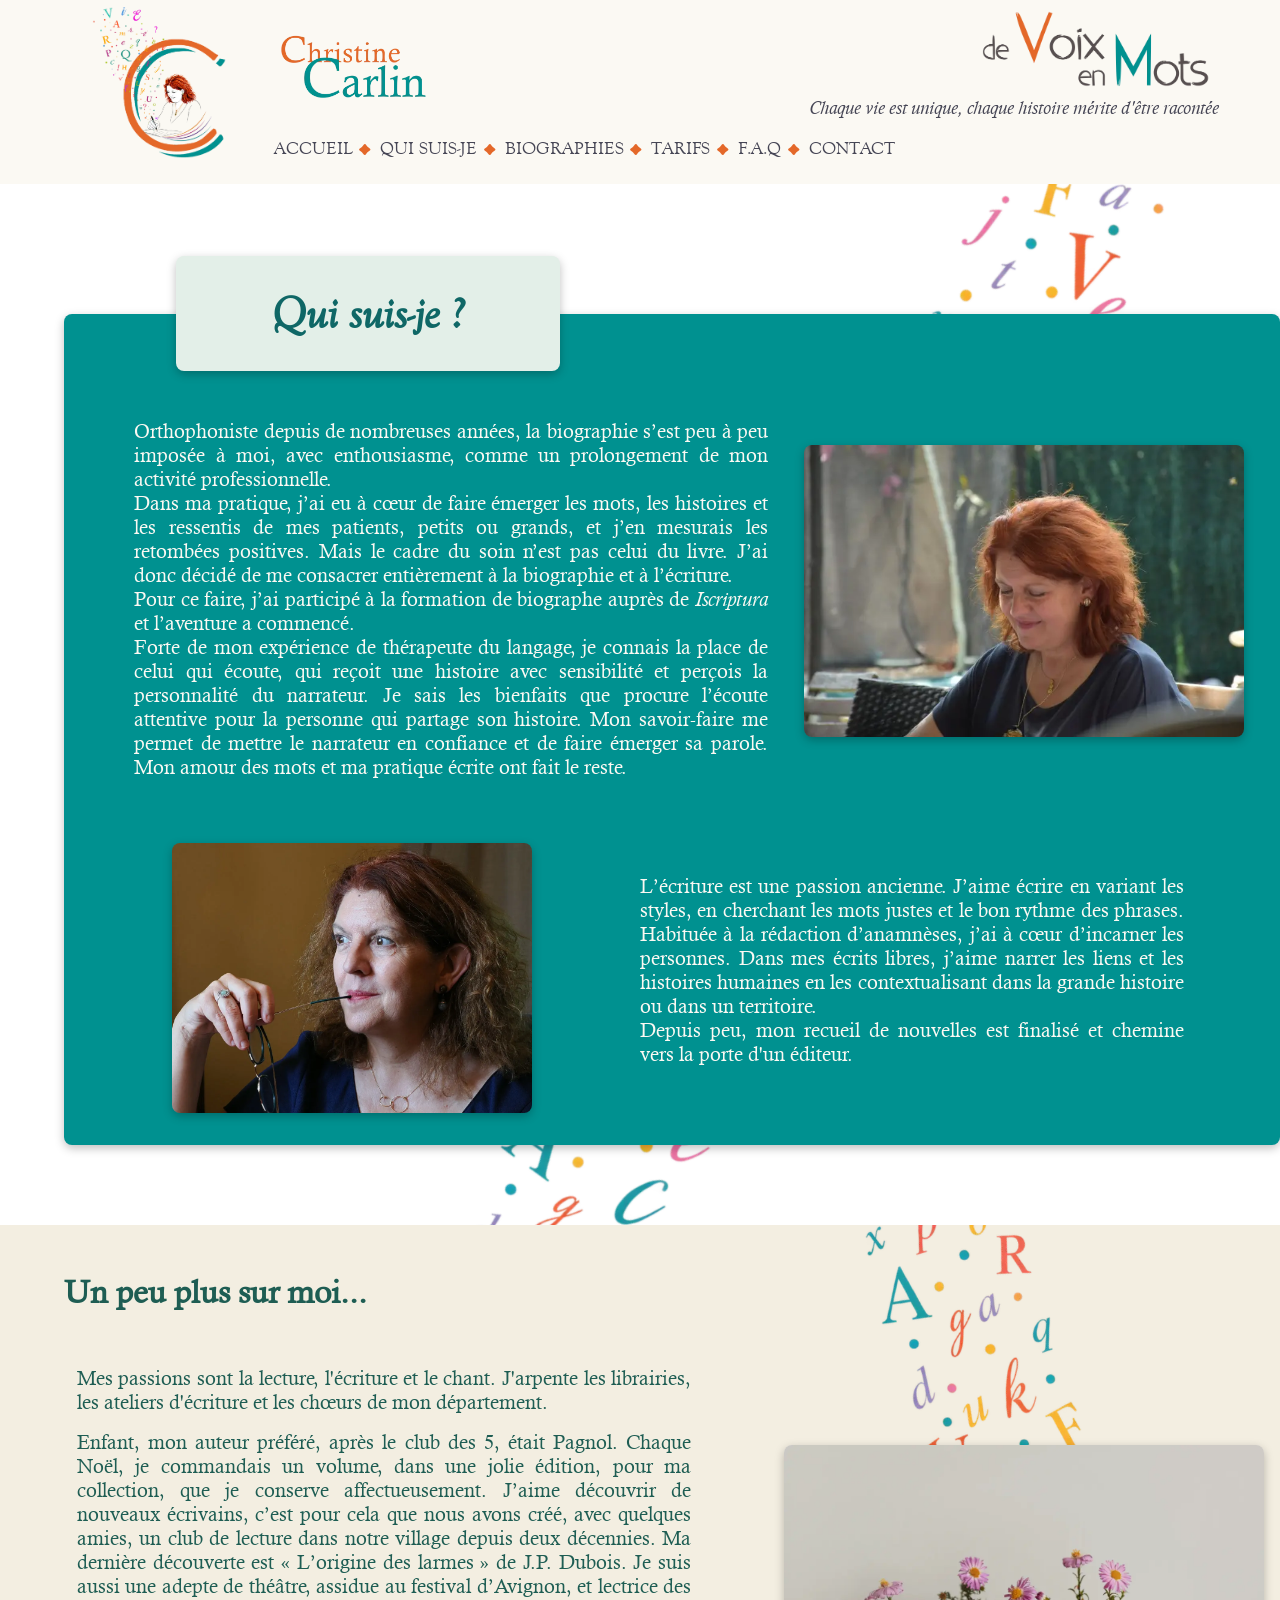
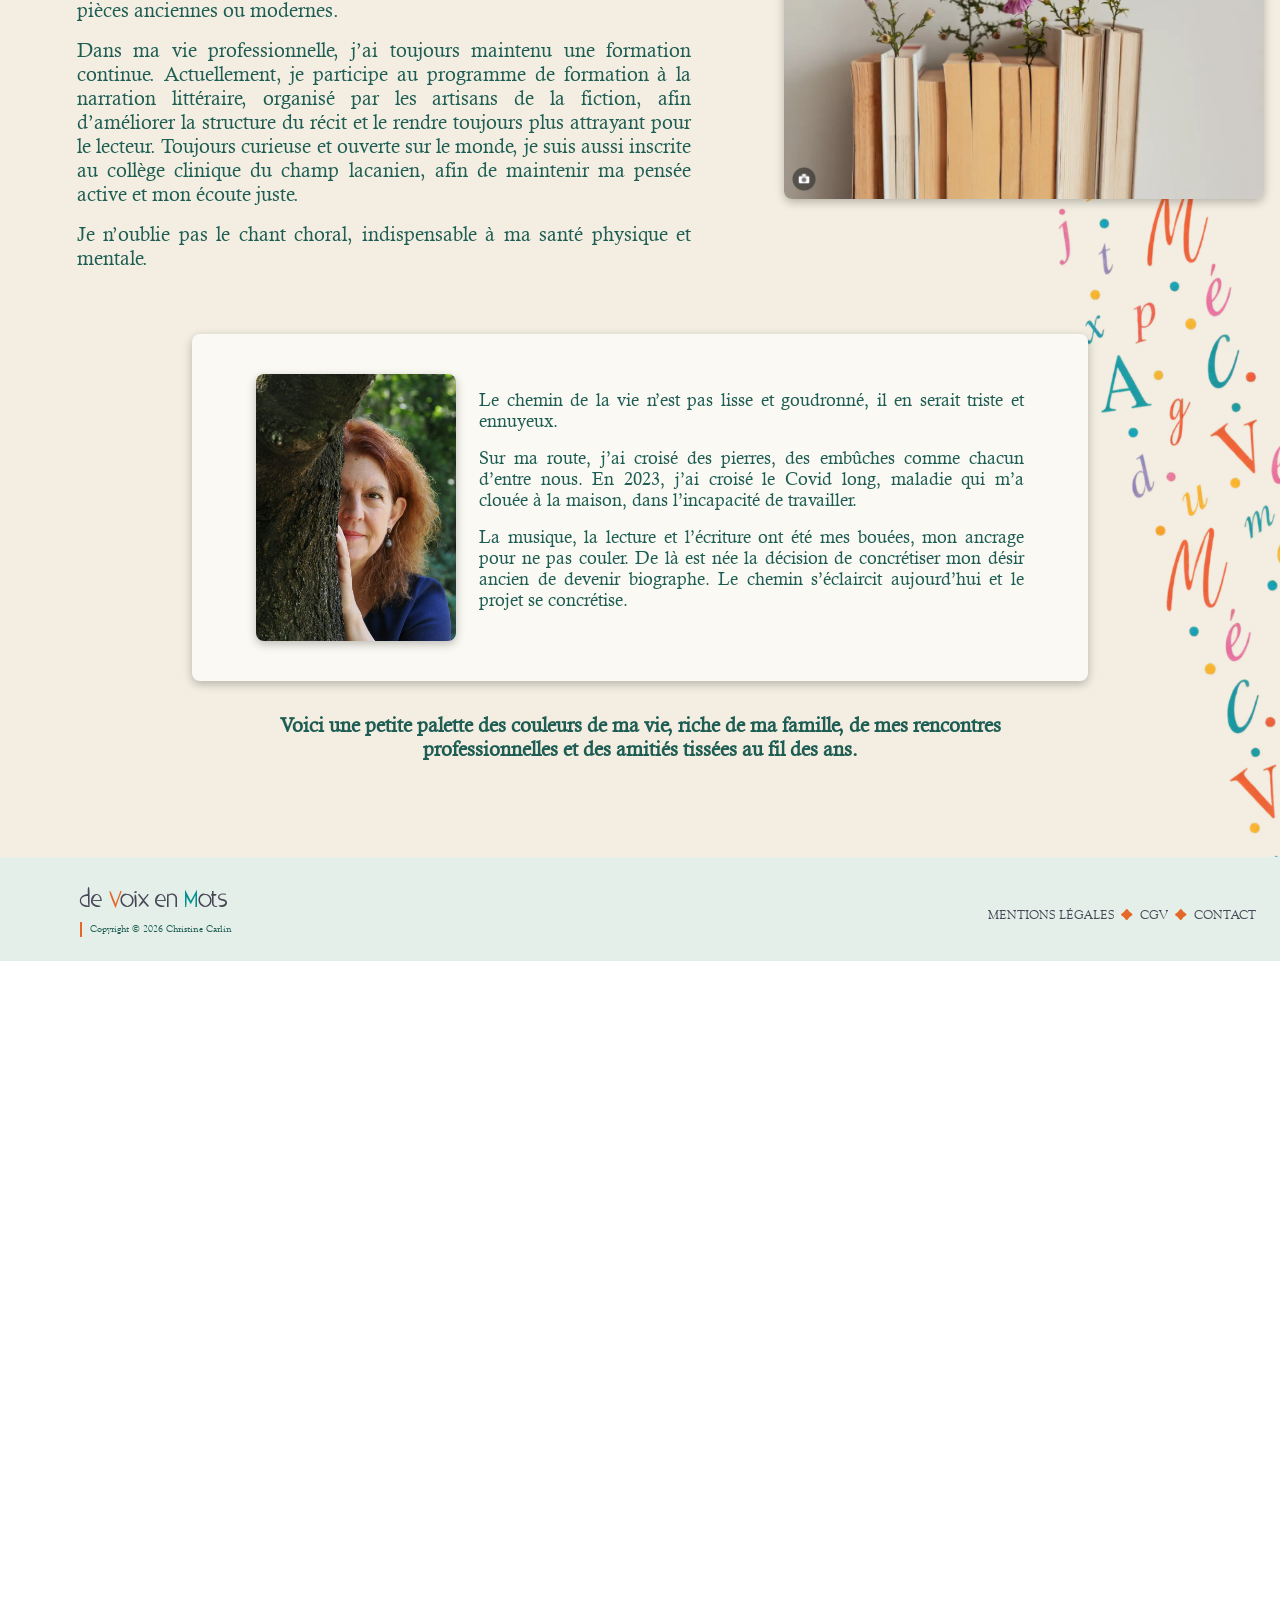
<file: quisuisje.html>
<!DOCTYPE html>

<html lang="fr">

    <head>
        <meta charset="UTF-8">
        <meta name="viewport" content="width=device-width, initial-scale=1.0">
        <meta name="description" content="Biographie Carlin - Tout savoir sur Christine Carlin, votre écrivaine biographe.">
        <title>Christine Carlin — Qui suis-je | de Voix en Mots</title>
        <link href="style.css" rel="stylesheet">
        <link href="fonts.css" rel="stylesheet">
        <script src="script-header.js" defer></script> <!-- SCRIPT HEADER -->
    </head>

    <body>

        <!-- ===== HEADER ===== -->
        <section class="full-bg bgh"> 
            <header class="site-header inner">
                <div class="logo">
                    <img src="./images/logo.webp" alt="Logo Christine Carlin">
                </div>
                <div class="brand-name">
                    <img src="./images/nom-prenom.webp" alt ="Christine Carlin">
                </div>
                <button class="menu-toggle" aria-label="Ouvrir le menu">☰</button>
                <div class="menu">
                    <a href="./index.html">ACCUEIL</a><span class="dot">.</span>
                    <a href="./quisuisje.html">QUI SUIS-JE</a><span class="dot">.</span>
                    <a href="./biographies.html">BIOGRAPHIES</a><span class="dot">.</span> 
                    <a href="./biographies.html#tarifs">TARIFS</a><span class="dot">.</span>
                    <a href="./faq.html">F.A.Q</a><span class="dot">.</span>
                    <a href="./contact.html">CONTACT</a>
                </div>
                <div class="wordmark">
                    <img src="./images/devoixenmots.webp" alt ="De Voix en Mots">
                </div>
                <div class="header-quote">
                    Chaque vie est unique, chaque histoire mérite d'être racontée
                </div>
            </header>
            <div class="menu-overlay"></div>
        </section>

        <!-- ===== CONTENT CSS 605 ===== -->
        <main> 
            <div class="header-spacer"></div>
            <section class="lettres2 inner"><img src="./images/bandeau-lettres-qui-suis-je.webp" alt="bandeau de lettres multicolores"></section>
            <section class="who inner"> <!-- ===== POST-IT QUI SUIS-JE ? ===== -->
                <h1>Qui suis-je ?</h1>
                <div class="text1">
                    <p>Orthophoniste depuis de nombreuses années, la biographie s’est peu à peu imposée à moi, avec enthousiasme, comme un prolongement de mon activité professionnelle.</p>
                    <p>Dans ma pratique, j’ai eu à cœur de faire émerger les mots, les histoires et les ressentis de mes patients, petits ou grands, et j’en mesurais les retombées positives. Mais le cadre du soin n’est pas celui du livre. J’ai donc décidé de me consacrer entièrement à la biographie et à l’écriture.<br> Pour ce faire, j’ai participé à la formation de biographe auprès de <a href="https://www.iscriptura.fr/" target="_blank" rel="noopener noreferrer" class="iscriptura">Iscriptura</a> et l’aventure a commencé.</p>
                    <p>Forte de mon expérience de thérapeute du langage, je connais la place de celui qui écoute, qui reçoit une histoire avec sensibilité et perçois la personnalité du narrateur. Je sais les bienfaits que procure l’écoute attentive pour la personne qui partage son histoire. Mon savoir-faire me permet de mettre le narrateur en confiance et de faire émerger sa parole. Mon amour des mots et ma pratique écrite ont fait le reste.</p>
                </div>
                <img src="./images/index-info-photo.webp" alt="Christine regardant chaleureusement ce qu'elle écrit" class="qui-img photo">
                <img src="./images/qui-suis-je4.webp" alt="Marque pages en coeurs découpés de partition" class="qui-img image">
                <div class="text2">
                    <p>L’écriture est une passion ancienne. J’aime écrire en variant les styles, en cherchant les mots justes et le bon rythme des phrases. Habituée à la rédaction d’anamnèses, j’ai à cœur d’incarner les personnes. Dans mes écrits libres, j’aime narrer les liens et les histoires humaines en les contextualisant dans la grande histoire ou dans un territoire.</p>
                    <p>Depuis peu, mon recueil de nouvelles est finalisé et chemine vers la porte d'un éditeur.</p>
                </div>
                <div class="bg6"></div>
            </section>
            <section class="full-bg bg7">
                <section class="more inner"> <!-- ===== UN PEU PLUS SUR MOI ===== -->
                    <h2>Un peu plus sur moi...</h2>
                    <div class="moremore">
                        <div class="text3">
                            <p>Mes passions sont la lecture, l'écriture et le chant. J'arpente les librairies, les ateliers d'écriture et les chœurs de mon département.</p>
                            <p>Enfant, mon auteur préféré, après le club des 5, était Pagnol. Chaque Noël, je commandais un volume, dans une jolie édition, pour ma collection, que je conserve affectueusement. J’aime découvrir de nouveaux écrivains, c’est pour cela que nous avons créé, avec quelques amies, un club de lecture dans notre village depuis deux décennies. Ma dernière découverte est « L’origine des larmes » de J.P. Dubois. Je suis aussi une adepte de théâtre, assidue au festival d’Avignon, et lectrice des pièces anciennes ou modernes.</p>
                            <p>Dans ma vie professionnelle, j’ai toujours maintenu une formation continue. Actuellement, je participe au programme de formation à la narration littéraire, organisé par les artisans de la fiction, afin d’améliorer la structure du récit et le rendre toujours plus attrayant pour le lecteur. Toujours curieuse et ouverte sur le monde, je suis aussi inscrite au collège clinique du champ lacanien, afin de maintenir ma pensée active et mon écoute juste.</p>
                            <p>Je n’oublie pas le chant choral, indispensable à ma santé physique et mentale.</p>
                        </div>
                        <div class="more-img"><img src="./images/qui-suis-je3.webp" alt="livres alignés d'où sortent des fleurs (libre de droit)" class="fili"></div>
                        <div class="sick bg8">
                            <img src="./images/qui-suis-je2.webp" alt="Christine cachée derrière un arbre">
                            <div class="text4">
                                <p>Le chemin de la vie n’est pas lisse et goudronné, il en serait triste et ennuyeux. </p>
                                <p>Sur ma route, j’ai croisé des pierres, des embûches comme chacun d’entre nous. En 2023, j’ai croisé le Covid long, maladie qui m’a clouée à la maison, dans l’incapacité de travailler. </p>
                                <p>La musique, la lecture et l’écriture ont été mes bouées, mon ancrage pour ne pas couler. De là est née la décision de concrétiser mon désir ancien de devenir biographe. Le chemin s’éclaircit aujourd’hui et le projet se concrétise.</p>
                            </div>
                        </div>
                        <h3>Voici une petite palette des couleurs de ma vie, riche de ma famille, de mes rencontres <br>professionnelles et des amitiés tissées au fil des ans.</h3>
                    </div>
                    <img src="./images/bandeau-lettres-accueil.webp" alt="bandeau de lettres multicolores" class="lettres3">
                </section>
            </section>
        </main>

            <!-- ===== FOOTER ===== -->
        <section class="full-bg bgf">
            <footer class="inner">
                <div class="footer-left">
                    <p class="footer-wordmark">
                        de <span class="accent-orange">V</span>oix en <span class="accent-teal">M</span>ots
                    </p>
                    <p class="footer-copyright">Copyright © 2026 Christine Carlin</p>
                </div>
                <div class="footer-right menu">
                    <a href="./contact.html#mentions" class="ml">MENTIONS LÉGALES</a><span class="dot">.</span>
                    <a href="./biographie-carlin-CGV.pdf" target="_blank" rel="noopener noreferrer" class="cgv">CGV</a><span class="dot">.</span>
                    <a href="./contact.html" class="ct">CONTACT</a>
                </div>
            </footer>
        </section>

    </body>
</file>
<file: style.css>
/* ===== BODY ===== */    /* ===== MOBILE 1972 ===== */
    :root {
    --cream: #FBF9F3;
    --cream-dark: #F3EEE1;
    --teal: #009190;
    --teal-dark: #1E5D53;
    --green: #0F6766;
    --green-dark: #0A504F;
    --orange: #E46829;
    --orange-light : #F6A278;
    --gray: #d9d9d9;
    --gray-dark: #464655;
    --sage: #E3EFE8;
    --green-darker: #324640;
    }

    * { box-sizing: border-box; margin: 0; padding: 0; }

    html, body {
      height: 100%;
      margin: 0;
    }
    
    body {
    font-family: 'Calisto', sans-serif;
    color: var(--gray-dark);
    background: white;
    display: flex;
    flex-direction: column;
    min-height: 100vh;
    }

    main {
      flex: 1 0 auto;
    }

    footer {
      flex-shrink: 0;
    }


/* ===== HEADER ===== */
    .bgh {background: var(--cream); z-index: 12; position:fixed; top: 0;}
    .full-bg {width: 100%;}
    .inner {margin: 0 auto;}
    
    .header-spacer {height: 220px;}

    .site-header {
      justify-content: center;
    display: grid;
    grid-template-columns: 16% 16% 20% 20% 16%;
    grid-template-rows: 100px 30px 60px;
    align-items: center;
    top: 60px;
    gap: 10px;
    padding-bottom: 20px;
    }

    .logo {
    grid-column: 1/2;
    grid-row: 1/4;
    align-self: center;
    justify-self: center;
    }
    .logo img {
    width: 300px;
    }

    .brand-name {
    grid-column: 2/3;
    grid-row: 1/3;
    padding-top: 30px;
    }
    .brand-name img {
    width: 200px;
    height: auto;
    }

  .menu-toggle {
    display: none;
  }

    .site-header .menu {
    grid-column: 2/6;
    grid-row: 3/4;
    font-family: 'GoudyOldStyle', sans-serif;
    font-size: 22px;
    }

    .menu a {
    text-decoration: none;
    color: var(--gray-dark);
    position: relative;
    text-decoration: none;
    display: inline-block;
    }
      .menu a::after {
      content: '';
      position: absolute;
      left: 0;
      bottom: -2px;
      width: 100%;
      height: 1px;
      color: var(--orange);
      background-color: currentColor;
      transform: scaleX(0);
      transform-origin: center;
      transition: transform 0.3s ease;
      }
      .menu a:hover::after {
        transform: scaleX(1);
      }

    .menu .dot {
    font-size: 110px;
    color: #E46829;
    line-height: 0;
    padding-left: 2px;
    }

    .wordmark {
    grid-column: 4/6;
    grid-row: 1/2;
    margin-left: auto;
    padding-top: 30px;
    }
    .wordmark img {
    width: 300px;
    height: auto;
    }

    .header-quote {
    grid-column: 4/6;
    grid-row: 2/3;
    font-family: 'CalistoItalic', sans-serif;
    font-size: 22px;
    color: var(--gray-dark);
    text-align: right;
    margin-top: 6px;
    padding-top: 15px;
    }

    /* ===== RESPONSIVE HEADER ===== */

        /* Transitions douces sur les éléments qui vont changer */
    .site-header {
      transition: grid-template-rows 0.3s ease, padding-bottom 0.3s ease;
    }

    .logo img,
    .wordmark img {
      transition: width 0.3s ease;
    }

    .brand-name,
    .header-quote {
      transition: opacity 0.3s ease;
    }



    /* ===== État réduit (déclenché après 100px de scroll) ===== */

    .site-header.reduit {
      grid-template-rows: 40px 0px 40px; /* la ligne du milieu (brand-name/quote) passe à 0 */
      padding: 10px 0px;
      margin: 0 auto;
    }

    .site-header.reduit .logo img {
      width: 270px; /* ajuste selon le rendu voulu */
    }

    .site-header.reduit .brand-name {
      opacity: 0;
      pointer-events: none;
      overflow: hidden;
    }

    .site-header.reduit .header-quote {
      opacity: 0;
      pointer-events: none;
      overflow: hidden;
    }

    .site-header.reduit .wordmark {
      grid-row: 1/3;
      padding-top: 30px;
      align-self: center;
    }

    .site-header.reduit .wordmark img {
      width: 200px;
    }

    .site-header.reduit .menu {
      grid-row: 2/4;
    }

/* ===== FOOTER ===== */
  .bgf {background: var(--sage); position: relative; z-index: 10;}

  footer {
    display: flex; 
  }

  .footer-left {
    padding: 30px 100px;
    color: var(--gray-dark);
    z-index: 9;
  }

  .footer-wordmark {
    font-family: 'Aloha', sans-serif;
    font-size: 1.8em;
  }
  .footer-wordmark .accent-orange { color: var(--orange); }
  .footer-wordmark .accent-teal { color: var(--teal); }

  .footer-copyright {
    font-family: 'GoudyOldStyle', sans-serif;
    margin-top: 10px;
    font-size: 0.8em;
    color: var(--teal-dark);
    border-left: 3px solid var(--orange);
    padding-left: 10px;
  }
  .footer-right {
    margin-left: auto;
    padding-right: 30px;
    align-self: center;
    font-family: 'GoudyOldStyle', sans-serif;
    text-decoration: none;
    font-size: 1.0em;
  }

/* ===== RESPONSIVE (écran large >1800px et <1500px) ===== */  
  @media (min-width: 1500px) {
  .full-bg {width: 100%;}
  .inner {
      max-width: 1600px;
      margin: 0 auto;
  }
  }
/* ===== RESPONSIVE (écran entre 1200px et 1500px ===== */
  @media (min-width: 1200px) and (max-width: 1500px) {
    body {
      zoom: 80%;
    }
  }
/* ===== RESPONSIVE (écran entre 900px et 1200px ===== */
  @media /*(min-width: 900px) and */(max-width: 1200px) {
    body {
      zoom: 60%;
    }
  }

/* ===== CONTENT PAGE INDEX===== */

  /* ===== BANDEAU TEAL ===== */
    .bg1 {background: var(--teal); position: relative; z-index: 6;}

    .content1 {
      color: #fff;
      padding: 100px 100px 60px;
    }

    .content1 img{
      width: 800px;
    }


    .content1-quote {
      text-align: right;
      font-family : 'CalistoBoldItalic', sans-serif;
      font-size: 36px;
      margin-top: 30px;
    }
    .content1-quote cite {
      display: block;
      font-family : 'Calisto', sans-serif;
      font-size: 26.0px;
      margin-top: 0px;
    }

    .content1-tagline {
      font-family: 'GoudyOldStyle';
      margin-top: 50px;
      font-size: 24.0px;
      text-align: center;
      align-items: center;  
    }

    .content1-tagline .dot {
      font-size: 148.0px;
      color: #E46829;
      line-height: 0;
    }


  /* ===== BANDEAU LETTRES ACCUEIL ===== */
    .lettres1 {
      position: relative;
    }
    .lettres1 img {
      position: absolute;
      top: -60px;
      z-index: -1;
    }
    .lettres1.biog img {
      left: -300px;
      top: -80px;
    }

  /* ===== POST IT PRESENTATION ===== */

    .postit {
      display: grid;
      grid-template-columns: 1fr 1fr;
      grid-template-rows: auto;
      align-items: center;
      position: relative;
      z-index: 4;
      background: var(--cream);
      max-width: 1200px;
      height: auto;
      margin: -30px auto 60px auto;
      padding: 60px 40px 30px 40px;
      text-align: center;
      box-shadow: 0 6px 20px rgba(0,0,0,0.08);
      border-radius: 4px;
      gap: 10px;
      color: var(--teal-dark);
    }

    .postit-titre {
      grid-column: 1/3;
      grid-row: 1/2;
    }
    .postit-titre h2 {
      font-family: 'CalistoItalic', sans-serif;
      font-weight: 100; 
      font-size: 48.0px; 
      color: var(--teal);
      padding: 20px 50px 30px 50px;
    }
    .postit-titre h3 {
      font-weight: 100; 
      font-size: 22.0px;
      padding-bottom: 60px;
    }
    .info-card {
        padding-left: 20px;
    }
    .info-card p {
      font-size: 22px;
      text-align: justify;
      padding-top: 10px;
      padding-bottom: 10px;
    }
    .info-card .bold {
      font-family: 'CalistoBold', sans-serif;
      font-size: 24px;
      color: var(--orange);
      padding-bottom: 0px;
      padding-top: 0;
    }
    .info-photo {
        padding: 0 30px;
    }
    .info-photo img{
      border-radius: 10px;
      box-shadow: 0 4px 12px rgba(0, 0, 0, 0.25);
      width: 300px;
      margin: 0 auto;
    }

  /* ===== BANDEAU TEAL CLAIR ===== */
  .bg3 {
    background-color: var(--sage); position: relative; z-index: -2;
    margin: -300px auto 50px auto;
    padding: 180px 40px;
  }

  /* ===== BANDEAU GREEN BIOGRAPHIES ===== */

  .bg4 {background-color: var(--green);}
  .content2 {
    display: grid;
    grid-template-columns: 50% 50%;
    grid-template-rows: 200px auto 100px 200px;
    font-family: 'Calisto', sans-serif;
    color: var(--cream-dark);
    margin: 0 auto;
  }

  .content2 h1 {
    grid-column: 1/3;
    grid-row: 1/2;
    text-align: center;
    font-family: 'GoudyOldStyleBold', sans-serif;
    font-size: 2.6em;
    margin: 60px 30px;
    text-decoration: underline;
    text-decoration-thickness: 1px;
    text-decoration-color: var(--orange-light);
    text-underline-offset: 12px;
  }

  .text-orange {
    color: var(--orange-light)
  }

  .bio-list {
    grid-column: 1 / 2;
    grid-row: 2/3;
    list-style: none;
    height: fit-content;
    padding-left: 20%;
    padding-bottom: 20px;
  }

  li::before {
    content: ".";
    font-family: 'GoudyOldStyle', sans-serif;
    font-size: 98.0px;
    margin-right: 8px;
    display: inline-block;
    vertical-align: 4px;
    line-height: 0;
    color: var(--orange);
  }

  .bio-list li {
    background-size: 16px 16px;
    font-family: 'CalistoBold', sans-serif;
    font-size: 1.5em;
  }

  .bio-list p {
    margin-top: 10px;
    margin-right: 20%;
    padding-bottom: 20px;
    font-size: 1.3em;
    border-bottom: 1px solid var(--green-dark);
  }

  .content2 .info {
    grid-column: 1/2;
    grid-row: 3/4;
    font-family: 'CalistoBold', sans-serif;
    text-align: end;
    padding-right: 20%;
    font-size: 30.0px;
  }

  .content2 a {
    text-decoration: none;
    font-family: 'CalistoBold', sans-serif;
    font-size: 22.0px;
    color: var(--cream-dark);
  }

  .content2 .dot {
    font-family: 'GoudyOldStyle', sans-serif;
    font-size: 118.0px;
    color: var(--orange);
    line-height: 0;
  }

  .carrousel {
    background-color: var(--sage);
    grid-column: 2/3;
    grid-row: 2/3;
    position: relative;
    top: 100px;
    width: 550px;
    height: 425px;
    overflow: hidden;
    border: 10px solid;
    border-color: var(--sage);
    border-radius: 10px;
  }

  .carrousel-slide {
    position: absolute;
    inset: 0;
    width: 100%;
    opacity: 0;
    transition: opacity 1s ease;
    pointer-events: none;
  }

  .carrousel-slide img {
    width: 600px;
    object-fit: cover;
    display: block;
    justify-self: center;
    align-self: center;
  }
  .carrousel-slide::after {
  content: "";
  position: absolute;
  bottom: 10px;
  right: 10px;
  width: 30px;
  aspect-ratio: 1 / 1;
  background-image: url("./images/filigrane.webp");
  background-size: contain;
  background-repeat: no-repeat;
  z-index: 5;
  pointer-events: none;
  display: none;
}
.carrousel-slide:has(img.fili)::after {
  display: block;
}

  .carrousel-slide.active {
    opacity: 1;
    pointer-events: auto;
    z-index: 2;
  }

  .carrousel-slide.prev {
    opacity: 0;
    z-index: 1;
  }

  .content2 h2 {
    grid-column: 1/3;
    grid-row: 4/5;
    padding: 50px 20%;
    text-align: center;
    font-size: 1.8em;
    font-weight: 100;
  }

  /* ===== POST IT RETOURS ===== */
  .bg5 {
    background: var(--cream);
    max-width: 1200px;
    height: auto;
    margin: 80px auto 100px auto;
    padding: 80px 40px 60px 40px;
    text-align: center;
    box-shadow: 0 6px 20px rgba(0,0,0,0.08);
    border-radius: 4px;
    gap: 10px;
    color: var(--teal-dark);
  }

  .bg5 h2 {
    font-size: 1.8em;
  }

  .comm-wrapper {
    margin: 40px 20px;
    display: grid;
    grid-template-columns: 5% 90% 5%;
  }

  .comm-container {
    position: relative;
    width: 100%;
    min-height: 100px;
    overflow: hidden;
  }

  .comm {
    position: absolute;
    top: 0;
    left: 0;
    width: 100%;
    opacity: 0;
    transition: transform 0.7s ease, opacity 0.7s ease;
    pointer-events: none;
    text-align: center;
  }

  .comm.actif {
    opacity: 1;
    pointer-events: auto;
    z-index: 2;
  }

  .comm.sortie-gauche {
    transform: translateX(-100%);
    opacity: 0;
  }

  .comm.sortie-droite {
    transform: translateX(100%);
    opacity: 0;
  }

  .comm.entree-gauche {
    transform: translateX(-100%);
  }

  .fleche {
    cursor: pointer;
    width: 20px;
  }

  .dots {
    display: flex;
    justify-content: center;
    gap: 8px;
    margin-top: 16px;
  }

  .point {
    width: 8px;
    height: 8px;
    border-radius: 50%;
    background-color: #ccc;
    cursor: pointer;
  }

  .point.actif {
    background-color: #F6A278;
  }


/* ===== CONTENT PAGE QUI SUIS-JE ===== */

  /* ===== QUI SUIS-JE ? ===== */

  .who {
    margin-top: 100px;
    margin-bottom: 100px;
    display: grid;
    grid-template-columns: 5% 45% 10% 40%;
    grid-template-rows: auto auto auto auto;
    color: var(--cream);
  }

  .who h1 {
    z-index: 3;
    grid-column: 1/3;
    grid-row: 1/3;
    background-color: var(--sage);
    box-shadow: 0 4px 12px rgba(0, 0, 0, 0.25);
    font-family: 'GoudyOldStyleItalic', sans-serif;
    font-size: 3.5em;
    color: var(--green);
    padding: 5% 15%;
    margin-left: 15%;
    border-radius: 10px;
    justify-self: center;
    align-self: center;
  }

  .who .text1 {
    z-index: 2;
    grid-column: 2/4;
    grid-row: 3;
    justify-self: center;
    align-self: center;
    font-size: 1.6em;
    text-align: justify;
    padding: 60px 0 40px 10%;
  }
    .who .text1 .iscriptura {
        text-decoration: none;
        color: var(--cream);
        font-family: 'CalistoItalic', sans-serif;
    }
    
  .who .photo {
    z-index: 3;
    grid-column: 4;
    grid-row: 3;
    width: 550px;
    border-radius: 10px;
    box-shadow: 0 4px 12px rgba(0, 0, 0, 0.25);
    justify-self: center;
    align-self: center;
  }

  .who .image {
    z-index: 2;
    grid-column: 2;
    grid-row: 4;
    width: 450px;
    border-radius: 10px;
    box-shadow: 0 4px 12px rgba(0, 0, 0, 0.25);
    justify-self: center;
    align-self: center;
    margin: 40px 0 40px 0;
  }

  .who .text2 {
    z-index: 2;
    grid-column: 3/5;
    grid-row: 4;
    justify-self: center;
    align-self: center;
    font-size: 1.6em;
    text-align: justify;
    padding: 60px 15% 40px 0;
    margin-bottom: 40px;
  }

  .who .bg6 {
    z-index: 1;
    grid-column: 2/5;
    grid-row: 2/5;
    background-color: var(--teal);
    border-radius: 10px;
    box-shadow: 0 4px 12px rgba(0, 0, 0, 0.25);
  }

  @media (max-width: 900px) {
    .who .qui-img {
      width: 80%;
    }
    .moremore .more-img {
      width: 90%;
    }
  } 

  /* ===== UN PEU PLUS SUR MOI... ===== */

  .bg7 {
    background-color: var(--cream-dark);
    color: var(--teal-dark);
    z-index: 0;
    overflow: hidden;
  }

  .more {
    position: relative;
  }

  .more h2 {
    font-size: 2.5em;
    padding: 60px 0 60px 80px;
  }

  .more h2 img {
    width: 80px;
  }

  .moremore {
    position: relative;
    z-index: 1;
    display: grid;
    grid-template-columns: 60% 40%;
    grid-template-rows: auto auto auto;
    margin-bottom: 60px;
  }

  .text3 {
    grid-column: 1;
    grid-row: 1;
    justify-self: center;
    align-self: center;
    font-size: 1.6em;
    text-align: justify;
    padding: 10px 10% 60px 10%;
  }

  .text3 p {
    padding-bottom: 20px;
  }

  .more-img {
    position: relative;
    display: block;
    grid-column: 2;
    grid-row: 1;
    justify-self: center;
    align-self: center;
    width: fit-content;
    margin-bottom: 60px;
    border-radius: 10px;
    box-shadow: 0 4px 12px rgba(0, 0, 0, 0.25);
  }
  .more-img::after {
    content: "";
    position: absolute;
    bottom: 10px;
    left: 10px;
    width: 30px;
    aspect-ratio: 1 / 1;
    background-image: url("./images/filigrane.webp");
    background-size: contain;
    background-repeat: no-repeat;
    z-index: 5;
    pointer-events: none;
    display: none;
  }

  .more-img:has(img.fili)::after {
    display: block;
  }

  .more-img img {
    display: block;
    width: 600px;
    border-radius: 10px;
  }

  .bg8 {
    grid-column: 1/3;
    grid-row: 2;
    justify-self: center;
    align-self: center;
    display: flex;
    background-color: var(--cream);
    margin-left: 15%;
    margin-right: 15%;
    padding: 20px 5%;
    border-radius: 10px;
    box-shadow: 0 4px 12px rgba(0, 0, 0, 0.25);
  }

  .sick img {
    justify-self: center;
    align-self: center;
    width: 250px;
    border-radius: 10px;
    box-shadow: 0 4px 12px rgba(0, 0, 0, 0.25);
    margin: 30px 0;
  }

  .text4 {
    padding-left: 3%;
    align-self: center;
    justify-self: center;
    text-align: justify;
    font-size: 1.4em;
  }

  .text4 p {
    padding-bottom: 20px;
  }

  .moremore h3 {
    margin-top: 40px;
    margin-bottom: 60px;
    grid-column: 1/4;
    grid-row: 3;
    text-align: center;
    font-size: 1.6em;
  }

    /* ===== BANDEAU LETTRES QUI SUIS-JE ===== */
    .lettres2 {
      position: relative;
    }
    .lettres2 img {
      position:absolute;
      top: -60px;
      z-index: -1;
    }
    
    .lettres3 {
      position: absolute;
      top: -17%;
      left: 60%;
      z-index: 0;
      width: 1000px;
    }

    
/* ===== CONTENT PAGE BIOGRAPHIES===== */

  /* ===== QUELLE BIOGRAPHIE POUR MOI ? ===== */

.bg9 {
  background-color: var(--green);
  color: var(--cream-dark);
  height: 1270px;
  margin-top: 100px;
}

.biog {
  display: grid;
  grid-template-columns: 60% 30%;
  grid-template-rows: auto auto auto;
}

.biog h1 {
  grid-column: 1/4;
  padding-top: 80px;
  padding-bottom: 60px;
  font-family: 'GoudyOldStyle', sans-serif;
  font-size: 3.3em;
  justify-self: center;
}

.biog h2 {
  grid-column: 1/4;
  grid-row: 2;
  padding-bottom: 100px;
  font-size: 2.0em;
  justify-self: center;
  text-align: center;
  font-weight: normal;
}

.biog ul {
  list-style: none;
  grid-column: 1;
  grid-row: 3;
  padding-left: 5%;
  padding-right: 10%;
}

  .biog li::before {
    content: ".";
    font-family: 'GoudyOldStyle', sans-serif;
    font-size: 128.0px;
    margin-right: 8px;
    display: inline-block;
    vertical-align: 4px;
    line-height: 0;
    color: var(--green-darker);
  }

.accordeon {
  position: relative;
  z-index: 3;
}

.accordeon li {border-top: 1px solid var(--green-darker); margin-bottom: 25px;}

.accordeon h3 {
  display: inline;
  margin: 0;
  cursor: pointer;
  font-size: 1.8em;
  font-weight: normal;
}

.item .sub {
  max-height: 0;
  opacity: 0;
  overflow: hidden;
  transform: translateY(-6px);
  transition:
    max-height 0.45s ease,
    opacity 0.35s ease,
    transform 0.45s ease;
}

.item.active .sub {
  max-height: 800px;
  opacity: 1;
  transform: translateY(0);
}

.accordeon .item p {
  max-height: 0;
  overflow: hidden;
  transition: max-height 0.3s ease;
  padding: 15px 0 10px 0;
  font-size: 1.3em;
  text-align: justify;
}

.accordeon .item.active p {
  max-height: fit-content;
}

.item.active p br {
  font-size: 1em;
}

.accordeon .item p .gras {
  display: block;
  padding-top: 10px;
  text-align: right;
  opacity: 0;
  color: var(--orange-light);
  transform: translateX(100px);
  transition: opacity 1s ease, transform 1.5s ease;
  font-family: 'CalistoBoldItalic', sans-serif;
  font-size: 1.2em;
  line-height: 1.8;
}


.accordeon .item p .gras.show {
  opacity: 1;
  transform: translateX(0);
}

.accordeon-images {
  position: relative;
  z-index: 4;
  grid-column: 2;
  grid-row: 3;
  width: 550px;
  height: 425px;
  top: 100px;
  justify-content: right;
  overflow: hidden;
}

.accordeon-images img {
  position: absolute;
  inset: 0;
  width: 100%;
  height: 100%;
  object-fit: cover;
  opacity: 0;
  transform: scale(1.05) translateX(0);
  transition: opacity 0.8s ease, transform 0.6s ease;
  border-radius: 10px;
  box-shadow: 0 6px 20px rgba(0,0,0,0.08);
}

.accordeon-img.active {
  opacity: 1;
  transform: scale(1) translateX(0);
}

.accordeon-images::after {
  content: "";
  display: none;
  position: absolute;
  bottom: 10px;
  right: 10px;
  width: 30px;
  aspect-ratio: 1 / 1;
  background-image: url("./images/filigrane.webp");
  background-size: contain;
  background-repeat: no-repeat;
  z-index: 5;
  pointer-events: none;
}

.accordeon-images:has(img.fili.active)::after {
  display: block;
}

/* ===== COMMENT S'Y PREND-ON ? ===== */

.bg10 {
  background-color: var(--sage);
  margin-top: 80px;
  padding-bottom: 80px;
}

.bio-how {
  display: grid;
  grid-template-columns: 6% 25% 10% 10% 49%;
  grid-template-rows: auto auto auto;
  color: var(--teal-dark);
}

.bio-how h2 {
  grid-column: 2/5;
  grid-row: 1;
  position: relative;
  top: -40px;
  background-color: var(--teal);
  border-radius: 10px;
  box-shadow: 0 6px 20px rgba(0,0,0,0.08);
  font-family: 'GoudyOldStyleBold', sans-serif;
  font-size: 3.2em;
  color: var(--cream);
  padding: 30px;
  text-align: center;
}

.bio-how .photo {
  grid-column: 1/3;
  grid-row: 2;
  align-self: center;
  width: 450px;
  margin-bottom: 40px;
  margin-left: 20px;
  border-radius: 10px;
  box-shadow: 0 6px 20px rgba(0,0,0,0.08);
}

.bio-how .bio-text1 {
  grid-column: 3/6;
  grid-row: 2;
  text-align: justify;
  padding: 20px 20px 60px 5%;
}

.bio-text1 h3 {
  padding-bottom: 20px;
  font-size: 1.4em;
}

.bio-text1 p {
  padding-bottom: 20px;
  font-size: 1.2em;
}

.bio-text1 h4 {
  font-family: 'CalistoItalic', sans-serif;
  font-size: 1.4em;
  padding-bottom: 30px;
}

.bio-how .bio-text2 {
  grid-column: 1/3;
  grid-row: 3;
  padding-left: 20px;
}

.bio-text2 h3 {
  font-weight: 400;
  text-decoration: underline;
  font-size: 1.4em;
}

.bio-text2 ul {
  list-style: none;
  margin-top: 20px;
  margin-bottom: 40px;
  font-size: 1.2em;
}

.bio-text2 li::before{
  font-size: 58.0px;
}

.bio-text2 h4 {
  position: relative;
  margin-right: -50px;
  font-size: 1.0em;
  text-align: justify;
}

.bio-how .bg11 {
  position: relative;
  margin: 30px 20px 20px 0;
  padding: 20px 0;
  grid-column: 4/6;
  grid-row: 3;
  background-color: var(--teal);
  border-radius: 10px;
  box-shadow: 0 6px 20px rgba(0,0,0,0.08);
  display: grid;
  color: var(--cream);
  font-size: 1.0em;
  grid-template-columns: 43% 57%;
  grid-template-rows: 1fr 1fr;
  text-align: center;
}

.bg11 .bg11-img {
  position: relative;
  grid-column: 1;
  grid-row: 1/3;
  align-self: center;
  justify-self: center;
  width: 370px;
  padding-left: 0;
  border-radius: 10px;
  box-shadow: 0 6px 20px rgba(0,0,0,0.08);
}

.bg11-img::after {
  content: "";
  position: absolute;
  bottom: 10px;
  right: 10px;
  width: 30px;
  aspect-ratio: 1 / 1;
  background-image: url("./images/filigrane.webp");
  background-size: contain;
  background-repeat: no-repeat;
  z-index: 5;
  pointer-events: none;
  display: none;
}
.bg11-img:has(img.fili)::after {
  display: block;
}

.bg11-img img {
  width: 370px;
  border-radius: 10px;
}

.bg11 .bio-text3 {
  grid-column: 2;
  grid-row: 1;
  align-self: self-end;
  padding: 0 3% 20px 3%;
}

.bg11 .bio-text4 {
  grid-column: 2;
  grid-row: 2;
  padding: 0 3% 0 3%;
}

@media (max-width: 900px) {
  .bg10 .bio-how img {
    width: 80%;
  }
  .bg10 .bio-how .bg11 img {
    width: 70%;
  }
} 

/* ===== LETTRES BIOGRAPHIES ===== */

    .lettres5 {
      position: relative;
      top: -100px;
    }
    .lettres5 img {
      grid-row: 2;
      position: absolute;
      left: 600px;
      z-index: -1;
      transform: scale(0.9);
    }
    .lettres1.devant {
      overflow: hidden;
      z-index: 2;
      opacity: 0.6;
    }
    

/* ===== BOUTON CONTACT ===== */

.bouton {
  display: inline-block;
  border-radius: 10px;
  box-shadow: 6px 6px 20px rgba(0,0,0,0.1);
  transition: transform 1s ease, box-shadow 0.25s ease;
}
.bouton a {
  display: block;
  width: 100%;
  height: 100%;
  text-align: center;
  text-decoration: none;
  font-size: 2.3em;
  font-weight: bold;
}
.bouton:hover {
  cursor: pointer;
  transform: scale(1.03);
  box-shadow: 0 14px 32px rgba(0,0,0,0.3);
}

.bouton.contact {
  position: relative;
  top: -60px;
  left: 60%;
  margin-bottom: 80px;
  background-color: var(--cream-dark);
}
.bouton.contact a {
  color: var(--teal-dark);
  padding: 40px 80px;
}

.bouton.faq {
  background-color: var(--sage);
}

.bouton.faq a {
  color: var(--teal-dark);
  font-size: 1.8em;
  padding: 50px 70px;
}

/* ===== TARIFS ===== */

.bg12 {
  background-color: var(--teal);
  margin-bottom: 130px;
  padding-bottom: 30px;
}

.tarif {
  display: grid;
  grid-template-columns: 30% 30% 40%;
  grid-template-rows: auto auto auto auto auto;
  height: fit-content;
  color: var(--cream);
  font-size: 1.2em;
}

#tarifs {
  scroll-margin-top: 200px;
}

.tarif h2 {
  grid-column: 1;
  grid-row: 1;
  position: relative;
  top: -60px;
  background-color: var(--cream-dark);
  color: var(--teal-dark);
  font-size: 2.6em;
  font-weight: 500;
  justify-self: center;
  align-self: center;
  padding: 40px 100px;
  border-radius: 10px;
}

.tarif h3 {
  grid-column: 2/4;
  grid-row: 1;
  margin-right: 2%;
  padding: 30px 0 40px 10px;
  font-size: 1.2em;
  font-weight: 500;
}

.tarif h4 {
  grid-column: 1;
  grid-row: 2;
  position: relative;
  top: -20px;
  padding-left: 2%;
  font-size: 1.8em;
  font-weight: normal;
  letter-spacing: 1.3px;
  padding-bottom: 30px;
}

.tab-tarif {
  margin: 50px 5% 0;
  grid-column: 1/3;
  grid-row: 2/5;
  display: grid;
  grid-template-columns: 50% 50%;
  grid-template-rows: auto auto auto auto auto auto auto;
}
.tab-tarif .liste2 {
  border-left: 1px solid var(--cream);
  padding-left: 20px;
}
.tab-tarif p {
  font-size: 1.3em;
  padding-bottom: 20px;
}
.tarif .a {
  grid-row: 1;
}
.tarif .b {
  grid-row: 2;
}
.tarif .c {
  grid-row: 3;
}
.tarif .h5{
  grid-row: 4;
  padding: 25px 2%;
  font-size: 1.6em;
  font-weight: normal;
  text-decoration: underline;
}
.tarif .d {
  grid-row: 5;
}
.tarif .e {
  grid-row: 6;
}
.tarif .f {
  grid-row: 7;
}

.tarif .saut-mobile {
  display: none;
}

.tarif .adds {
  grid-column: 1/4;
  grid-row: 5;
  padding: 20px 1% 0;
  font-size: 1.2em;
}
.tarif .adds h6 {
  font-family: 'CalistoItalic', sans-serif;
  font-weight: normal;
  font-size: 1em;
  padding-top: 20px;
}
.tarif .adds a {
  color: var(--cream);
}

.tarif .text1 {
  grid-column: 3;
  grid-row: 2/4;
  padding-top: 30px;
  padding-right: 5%;
  height: fit-content;
}
.tarif .text1 p {
  text-align: justify;
  padding-bottom: 20px;
}

.tarif .btn {
  grid-column: 3;
  grid-row: 4;
  position: relative;
  margin: auto;
}



/* ===== FAQ ===== */

.bg13 {
  position: relative;
  background-color: var(--sage);
  margin-top: 150px;
  height: 450px;
}

.faq-bg13 {
  position: relative;
  z-index: 3;
  display: grid;
  grid-template-columns: 1fr 1fr;
  grid-template-rows: auto auto;
}

.bg14 {
  position: relative;
  z-index: 2;
  background-color: var(--teal);
  margin-top: 300px;
  height: 400px;
}

.faq-bg14 {
  position: relative;
  z-index: 3;
  display: grid;
  grid-template-columns: 1fr 1fr;
  grid-template-rows: auto;
}

.bg15 {
  position: relative;
  z-index: 2;
  background-color: var(--green);
  margin-top: 200px;
  height: 600px;
}

.faq-titre {
  grid-column: 1/3;
  grid-row: 1;
  position: relative;
  top: -50px;
  background-color: var(--cream);
  justify-self: center;
  width: fit-content;
  padding: 30px 5%;
  color: var(--teal-dark);
  align-content: center;
  justify-content: center;
  text-align: center;
  border-radius: 10px;
  box-shadow: 0 6px 20px rgba(0,0,0,0.08);
}

.faq-titre h1 {
  font-family: 'GoudyOldStyleBold', sans-serif;
  font-size: 2.6em;
  padding-bottom: 30px;
}

.faq-titre p {
  font-size: 1.4em;
}

.faq-text {
  background-color: var(--cream-dark);
  border-radius: 10px;
  box-shadow: 6px 6px 20px rgba(0,0,0,0.2);
  color: var(--teal-dark);
  font-family: 'Gothic', sans-serif;
  padding: 5%;
  width: fit-content;
}

.ask h2 {
  font-weight: 700;
  padding-bottom: 20px;
}

.ask p {
  padding-bottom: 30px;
}

.ask p .gras {
  font-weight: 600;
}

.ask a {
  text-decoration: none;
  color: var(--teal-dark);
  font-family: 'GothicItalic', sans-serif;
}

.ask a:hover {
  text-decoration: underline;
}

.post-it1 {
  grid-column: 1;
  grid-row: 2;
  margin: 0 2%;
}

.faq-img {
  border-radius: 10px;
  box-shadow: 6px 6px 20px rgba(0,0,0,0.08);}

.bg13 img {
  position:relative;
  grid-column: 2;
  grid-row: 2;
  margin-top: 50px;
  justify-self: center;
  width: 500px;
}

.post-it2 {
  position: relative;
  top: -30px;
  grid-column: 2;
  grid-row: 1;
  margin-left: 2%;
}

.bg14-img {
  position: relative;
  display: block;
  top: 200px;
  justify-self: center;
  grid-column: 1;
}
.bg14-img img {
  width: 250px;
}
.bg14 .bg14-img::after {
  content: "";
  position: absolute;
  top: 260px;
  left: 10px;
  width: 30px;
  aspect-ratio: 1 / 1;
  background-image: url("./images/filigrane.webp");
  background-size: contain;
  background-repeat: no-repeat;
  z-index: 5;
  pointer-events: none;
  display: none;
}
.bg14 .bg14-img:has(img.fili)::after {
  display: block;
}


.post-it3 {
  position: relative;
  top: -20px;
  padding: 40px;
}

.post-it3 .ask p {
  padding-bottom: 10px;
}
.ask ul {
  list-style: none;
  padding-bottom: 30px;
}

.ask li::before {
  font-size: 60px;
}

.chart {
  position: relative;
  margin-bottom: 0;
  display: none;
}

.chart .titre {
  position: relative;
  top: -60px;
  z-index: 2;
  margin: 0 20% 0 20%;
  padding: 30px 10% 20px 10%;
  background-color: var(--cream-dark);
  color: var(--teal-dark);
  align-self: center;
  justify-self: center;
  text-align: center;
  border-radius: 10px;
  box-shadow: 0 6px 20px rgba(0,0,0,0.08);
  font-family: 'Gothic', sans-serif;
}
.chart .titre h2 {
  font-size: 2em;
}

.chart .titre p {
  padding-top: 10px;
  font-family: 'GothicBold', sans-serif;
  font-size: 1.2em;
}

.chart .titre h3 {
  padding-top: 30px;
}
.chart .titre h3:hover {
  text-decoration-line: underline;
  cursor: pointer;
}

.chart .titre img {
  width: 60px;
  padding: 0 10px;
}

.chart .titre .fleche-faq {
  display: inline-block;
  transition: transform 0.5s ease;
}

.chart .titre .fleche-faq.ouvert {
  transform: rotate(180deg);
}

.chart .titre a {
  text-decoration: none;
  color: var(--teal-dark);
  font-family: 'GothicBoldItalic', sans-serif;;
}

.chart-text {
  position: relative;
  top: -90px;
  z-index: 1;
  margin: 0 30% 0 30%;
  background-color: var(--gray);
  color: var(--green-darker);
  align-content: center;
  justify-content: center;
  text-align: justify;
  border-radius: 10px;
  box-shadow: 0 6px 20px rgba(0,0,0,0.08);
  max-height: 0;
  padding: 0 2% 0;
  overflow: hidden;
  transition: max-height 2s ease, padding 1s ease;
}
.chart-text.ouvert {
  max-height: 3000px;
  padding: 50px 2% 50px 2%;
}

.chart-text h2 {
  padding-bottom: 10px;
  font-size: 1.4em;
}

.chart-text h3 {
  padding-top: 10px;
  font-size: 1.2em;
  font-family: 'GothicBold', sans-serif;
}

.chart-text p {
  font-size: 1em;
}

.chart-text p .gras {
  font-family: 'GothicBold', sans-serif;
}

  /* ===== BANDEAU LETTRES FAQ ===== */
    .lettres10 {
      position: relative;
    }
    .lettres10 img {
      position: absolute;
      top: -170px;
      left: -400px;
      z-index: 1;
    }

    .lettres11 {
      position: absolute;
      top: -350px;
      z-index: 0;
      overflow: hidden;
      max-height: 0;
      transition: max-height 2s ease;
    }
    .lettres11.ouvert {
      max-height: 2200px;
    }
    .lettres11 img {
      display: block;
      width: 100%;
      height: auto;
    }


/* ===== CONTACT ===== */

.bg16 {
  position: relative;
  z-index: 1;
  background-color: var(--teal);
  color: var(--cream-dark);
  align-content: center;
  justify-content: center;
  height: 400px;
  margin-bottom: 80px;
  margin-top: -100px;
  padding-top: 100px;
}

.bg16 h1 {
  font-family: 'GoudyOldStyle';
  font-size: 4em;
  text-align: center;
  padding-bottom: 50px;
}

.bg16 h2 {
  font-family: 'CalistoItalic', sans-serif;
  font-size: 2em;
  text-align: center;
  font-weight: 300;
}

.lettres6 {
  position: absolute;
  z-index: 0;
  top: -100px;
  justify-self: center;
  transform: translateX(-170%);
}

.contact-img {
  position: absolute;
  display: block;
  z-index: 3;
  top: 1100px;
  left: 50%;
  transform: translateX(150%);
  width: 250px;
  border-radius: 10px;
  box-shadow: 6px 6px 20px rgba(0,0,0,0.3);
}
.contact-img::after{
  content: "";
  position: absolute;
  bottom: 10px;
  right: 10px;
  width: 30px;
  aspect-ratio: 1 / 1;
  background-image: url("./images/filigrane.webp");
  background-size: contain;
  background-repeat: no-repeat;
  z-index: 5;
  pointer-events: none;
  display: none;
}

.contact-img img {
  width: 250px;
  border-radius: 10px;
  display: block;
}

.contact-img:has(img.fili)::after {
  display: block;
}

.postit-contact {
  margin-bottom: 400px;
  position: relative;
  z-index: 1;
  justify-self: center;
  background-color: var(--cream);
  border-radius: 10px;
  box-shadow: 8px 8px 20px rgba(0,0,0,0.3);
  color: var(--teal-dark);
  font-family: 'Gothic', sans-serif;
  padding: 5%;
  width: 65%;
  display: grid;
  grid-template-columns: 60% 40%;
  overflow: hidden;
}

.postit-contact .lettres7 {
  position: absolute;
  top: -700px;
  opacity: 0.5;
  justify-self: center;
  transform: translateX(-170%);
}

.postit-contact .logo {
  grid-column: 1;
  width: 600px;
  justify-self: right;
}
@media (max-width: 900px) {
  .postit-contact .logo.reduit {
    width: 500px;
  }
}

.postit-contact ul {
  grid-column: 2;
  list-style: none;
  padding-top: 50px;
}

.postit-contact li {
  display: flex;
  align-items: center;
  gap: 0.5em;
  margin-bottom: 0.5em;
}

.postit-contact li::before {
  content: none;
  display: flex;
  align-items: center;
  gap: 0.5em;
  margin-bottom: 0.5em;
}

.postit-contact li .icon {
  width: 1.6em;
  height: 1.4em;
  flex-shrink: 0;
}
.postit-contact h3 {
  color: var(--teal);
  font-size: 1.4em;
}

.postit-contact p {
  font-family: 'Gothic', sans-serif;
  font-size: 1.2em;
  color: var(--gray-dark);
  padding: 0 0 20px 30px;
}

.postit-contact .mail {
  text-decoration: none;
  color: var(--gray-dark);
}
.mail:hover {
  text-decoration: underline;
}

.postit-contact ul a img {
  padding-left: 30px;
  padding-bottom: 20px;
  width: 80px;
  height: auto;
}

.postit-contact .biographicus {
  width: 160px;
  height: auto;
  padding-top: 10px;
  display: none;  /* DELETE */
}

  /* ===== MENTIONS LEGALES ===== */
.bg17 {
  background-color: var(--green);
  position: relative;
  z-index: 10;
  padding-bottom: 10px;
  margin-bottom: 60px;
}

.mention {
  margin-bottom: 20px;
  display: grid;
  grid-template-columns: 1fr 1fr;
  grid-template-rows: auto auto auto auto;
  color: var(--cream-dark);
  font-family: 'Gothic', sans-serif;
}

.mention h2 {
  grid-column: 1/3;
  grid-row: 1;
  position: relative;
  top: -60px;
  margin-bottom: 20px;
  padding: 20px 10% 20px;
  justify-self: center;
  background-color: var(--sage);
  border-radius: 10px;
  box-shadow: 8px 8px 20px rgba(0,0,0,0.3);
  color: var(--green-dark);
  font-family: 'GoudyOldStyle', sans-serif;
  font-size: 4em;
}

.mention .edit {
  grid-column: 1;
  grid-row: 2;
  padding-right: 10px;
  text-align: right;
}

.mention .host {
  grid-column: 2;
  grid-row: 2;
  border-left: 1px solid color-mix(in srgb, var(--orange-light) 60%, transparent);
  padding-left: 10px;
}

.mention h3 {
  color: var(--orange-light);
  font-family: 'GoudyOldStyle', sans-serif;
  font-size: 2.2em;
  padding: 10px 0 10px 0;
}

.mention p {
  font-size: 1.4em;
  padding: 20px 0;
}

.mention .disclaim {
  grid-column: 1/3;
  grid-row: 3;
  margin: 20px 0;
  font-family: 'GoudyOldStyle', sans-serif;
  font-size: 1.2em;
  text-align: center;
}

.disclaim .sigle {
  width: 20px;
  vertical-align: middle;  
}

.mention .dev {
  padding-bottom: 0;
}

.mention .dev.mp {
  grid-column: 1;
  grid-row: 4;
  text-align: right;
  padding-right: 10px;
}

.mention .dev.pp {
  grid-column: 2;
  grid-row: 4;
  border-left: 1px solid color-mix(in srgb, var(--orange-light) 60%, transparent);
  padding-left: 10px;
}

.pp-font {
  font-family: 'BreakOnThrough', sans-serif;
}

.dev .logo-mention {
  position: absolute;
  bottom: -30px;
  border-radius: 10px;
  background-color: var(--cream);
  width: 100px;
  height: 100px;
  align-content: center;
}

@media (max-width: 900px) {
  .logo-mention {
    display: none;
  }
}

.logo-mention img {
  width: 100px;
}

.mp .logo-mention {
  left : 10%;
}

.pp .logo-mention {
  right: 10%;
}

/* ===== AUTRE ===== */
html {
  scroll-behavior: smooth;
}


.navigation-link {
  cursor: pointer;
}


/* ===== RESPONSIVE PORTABLE >700px ===== */

  @media screen and (max-width: 700px) {

    *,
    *::before,
    *::after {
      box-sizing: border-box;
    }

    body {margin: 0;}
    /* ===== HEADER MOBILE ===== */
    .site-header {
      width: 100%;
        grid-template-columns: 1fr 1fr;
        grid-template-rows: auto auto;
        min-width: 0;
        gap: 10px;
        padding: 0 15px;
        align-items: center;
        z-index: 20;
    }

    /* Bouton hamburger */
    .menu-toggle {
        display: flex;
        align-items: center;
        justify-content: center;
        grid-column: 1 / 2;
        grid-row: 1;
        width: 60px;
        height: 60px;
        border: none;
        background: transparent;
        font-size: 60px;
        color: var(--gray-dark);
        cursor: pointer;
        z-index: 12;
    }

    /* Repositionnement du logo */
    .site-header .brand-name {
        grid-column: 2 / 3;
        grid-row: 1;
        position: relative;
        top: 10px;
        left: -60px;
        width: 80px;
    }
    .wordmark img {
      width: 300px;
    }

    /* On masque les éléments secondaires */
    .logo, .brand-name,
    .header-quote {
        display: none;
    }

    /* Menu fermé */
    .site-header .menu {
        position: fixed;
        top: 155px;
        left: -100%;
        width: 80%;
        max-width: 300px;
        height: max-content;

        display: flex;
        flex-direction: column;
        justify-content: flex-start;
        gap: 20px;

        padding: 100px 30px 30px;

        background: rgba(245, 240, 230, 0.92);
        backdrop-filter: blur(8px);

        transition: left 0.35s ease;
        z-index: 12;
    }

    /* Menu ouvert */
    .site-header .menu.ouvert {
      left: 0;
    }

    .site-header .menu a {
      display: block;
      font-size: 40px;
      padding-bottom: 50px;
    }

    .site-header .menu a::after {
      bottom: 40px;
    }

    /* Suppression des séparateurs */
    .site-header .menu .dot {
      display: none;
    }

    /* Overlay assombrissant */
    .menu-overlay {
      position: fixed;
      inset: 0;
      background: rgba(0,0,0,0.35);
      opacity: 0;
      visibility: hidden;
      transition: 0.3s;
      z-index: 11;
      width: 100%;
    }

    .menu-overlay.ouvert {
      opacity: 1;
      visibility: visible;
    }

    /* Caché sur desktop */
    .menu-toggle {
      display: flex;
    }
    .site-header.reduit .menu {
      top: 120px;
    }
    .site-header.reduit .menu-toggle {
      position: relative;
      top: 20px;
      left: 10px;
    }

    /* ===== FOOTER MOBILE ===== */
    .footer-left {
      padding: 30px 20px;
    }
    .footer-right {
      display: grid;
      grid-template-columns: 2;
      grid-template-rows: 2;
      padding-top: 15px;
    }
    .footer-right .dot {
      display: none;
    }
    .footer-right a {
      font-size: 1.4em;
      padding-bottom: 15px;
      text-align: end;
    }
    .footer-right .ml {
      grid-column: 1/3;
    }

    /* ===== INDEX ===== */
    .bg1 {margin-top: 150px;}
    .content1 {
      padding: 80px 10%;
    }
    .content1 .biographie-img {
      width: 500px;
    }
    .content1-quote {
      font-size: 1.8em;
    }
    .content1-tagline {
      font-size: 22px;
    }
    .content1-tagline .dot {
      font-size: 110px;
      vertical-align: 2px;
    }
    .postit .info-photo {
      grid-column: 1 / -1;
      grid-row: 2;
    }
    .postit .info-card {
      grid-column: 1 / -1;
      grid-row: 3;
    }
    .postit .info-card p {
      font-size: 1.6em;
    }

    .info-photo img {
      width: 100%;
      max-width: 400px;
      margin-bottom: 30px;
    }

    .bg4 {
      height: 1750px;
    }
    .content2 .carrousel {
      grid-column: 1/-1;
      grid-row: 2;
      margin-top: -120px;
      align-self: center;
      justify-self: center;
      width: 95%;
      height: 400px;
      overflow: hidden;
    }
    .content2 .carrousel .carrousel-slide {
      width: 100%;
      height: 500px;
      overflow: hidden;
      object-position: center center;
    }
    .content2 .carrousel-slide img {
      width: 100%;
      object-fit: cover;
      object-position: center center;
    }

    .content2 .bio-list {
      grid-column: 1/-1;
      grid-row: 3;
      width: 100%;
      margin-top: 300px;
      height: fit-content;
    }

    .bio-list {
      padding-left: 10%;
    }
    .bio-list li {
      font-size: 1.6em;
    }
    .bio-list p {
      font-size: 1.4em;
    }

    .content2 .info {
      grid-column: 1/3;
      grid-row: 4;
      position: relative;
      top: 1070px;
      font-size: 1.6em;
    }
    .info a {
      font-size: 1.2em;
    }
    .info .dot {
      vertical-align: 5px;
    }
    .lettres1 img {
      width: 100%;
    }

    /* ===== QUI SUIS-JE ===== */
    .who {
      margin-top: 200px;
      grid-template-rows: auto auto auto auto auto;
    }
    .who .bg6 {
      grid-column: 2/5;
      grid-row: 2/6;
    }
    .who h1 {
      grid-column: 1/4;
      padding: 10% 5%;
    }
    .who .text1 {
      grid-column: 1/5;
      padding-right: 5%;
    }
    .who .photo {
      grid-column: 1/5;
      grid-row: 4;
      width: 70%;
    }
    .who .text2 {
      grid-column: 2/5;
      padding-left: 5%;
      padding-right: 5%;
      grid-row: 5;
    }
    .who .image {
      display: none;
    }
    .moremore .text3 {
      grid-column: 1/-1;
    }
    .more-img {
      display: none;
    }
    .moremore h3 {
      padding: 20px 10px;
    }

    .bg8 {
      flex-wrap: wrap-reverse;
      padding-top: 50px;
    }
    .bg8 img {
      width: 300px;
      align-self: center;
      margin: 0 auto;
    }

    .lettres2, .lettres3 {
      display: none;
    }

    /* ===== BIOGRAPHIES ===== */
    .header-spacer {display: none;}
    .bg9 {
      height: fit-content;
      padding-bottom: 30px;
    }
    .bg9 h1 {
      padding-top: 130px;
      font-size: 3em;
    }
    .biog {
      grid-template-columns: 1fr;
    }
    .biog ul {
      grid-column: 1/-1;
      grid-row: 4;
    }
    .biog h3 {
      font-size: 1.6em;
    }
    .accordeon .item p .gras {
      transform : none;
    }
    .accordeon-images {
      max-width: 100%;
      grid-column: 1/-1;
      grid-row: 3;
      position: relative;
      top: -30px;
      place-self: center;
    }

    .bio-how {
      grid-template-rows: auto auto auto auto auto;
    }
    .bio-how h2 {
      grid-column: 2/6;
      margin-right: 10%;
      margin-bottom: 60px;
    }
    .bio-how .photo {
      position: relative;
      top: -60px;
      grid-column: 5;
      grid-row: 1;
      width: 300px;
    }
    .bio-how .bio-text1 {
      grid-column: 1/-1;
      margin-top: -50px;
      font-size: 1.4em;
    }

    .bio-how .bio-text2 {
      grid-column: 1/-1;
      grid-row: 4;
      font-size: 1.2em;
      height: fit-content;
    }

    .bg10 {
      padding-bottom: 130px;
    }
    .bg10 .bio-how img, .lettres1 {
      display: none;
    }
    .bio-how .bg11 {
      margin-left: 10px;
      grid-column: 1/-1;
      grid-row: 5;
    }
    .bg11 .bg11-img {
      display: none;
    }
    .bg11 .bio-text3, .bg11 .bio-text4 {
      grid-column: 1/-1;
      font-size: 1.5em;
    }
    .bio-text2 h4 {
      font-size: 1.2em;
      width: 90%;
    }

    .bouton.contact {
      left: 25%;
    }
    .bg12 {
      margin-bottom: 150px;
    }
    .tarif {
      display: flex;
      flex-direction: column;
    }
    .bg12 .tarif h2 {
      align-self: flex-start;
      top: -60px;
      padding: 40px 100px;
    }
    .tarif h3 {
      margin-top: -50px;
      margin-bottom: 70px;
      margin-left: 10px;
      font-size: 1.2em;
    }
    .tarif h4 {
      font-size: 2em;
      margin-left: 40px;
      height: 0;
      top: -50px;
      padding-bottom: 0;
    }
    .tarif .adds {
      font-size: 1.2em;
      width: 100%;
      padding: 60px 20px 60px 20px;
    }
    .tarif .text1 {
      padding-left: 10px;
      padding-right: 10px;
      font-size: 1.4em;
    }
    .tarif .btn {
      padding-right: 0;
      font-size: 1em;
      height: fit-content;
    }
    .tarif .btn .bouton.faq {
      position: relative;
      left: 0;
      bottom: 0;
    }
    .tarif .saut-mobile {
      display: block;
    }
    .tarif .saut-mobile.large::after {
      content: "";
      height: 2.8em;
    }
    /* ===== FAQ ===== */
    .bg13 {
      height: 1700px;
      margin-top: 300px;
    }
    .faq-bg13 .faq-img {
      grid-column: 1/-1;
      margin-bottom: 50px;
    }
    .faq-bg13 .faq-text {
      grid-column: 1/-1;
      grid-row: 3;
    }

    .bg14 {
      margin-top: 200px;
      height: 600px;
    }
    .bg14 img {
      display: none;
    }
    .bg14 .faq-text {
      grid-column: 1/-1;
      margin: 50px 80px;
    }
    .bg15 {
      margin-top: 650px;
    }
    .faq-text h2 {
      font-size: 1.6em;
    }
    .faq-text p {
      font-size: 1.4em;
    }

    .chart {
      margin-top: 100px;
    }
    .chart .titre {
      margin: 0 10%;
      padding: 30px 5% 20px 5%;
    }
    .chart-text {
      margin: 0 10% 0 10%;
    }

    .lettres10 {
      width: 100%;
    }
    .lettres10 img {
      width: 100%;
      top: 0;
      left: 0;
    }
    .lettres11 {
      top: -100px;
      left: 0;
      scale: 1.2;
    }

    /* ===== CONTACT ===== */
    .bg16 {margin-top: 80px; margin-bottom: 60px;}

    .contact-img {
      display: none;
    }
    .postit-contact {
      margin: 0 0 150px 0;
      grid-template-columns: 1fr;
      grid-template-rows: auto auto;
    }

    .postit-contact .logo.reduit {
      grid-row: 1;
      display: block;
      width: 400px;
      justify-self: right;
      position: relative;
      left: -12%;
    }
    .postit-contact ul {
      grid-column: 1;
      grid-row: 2;
    }

    .lettres6 {
      left: 500px;
    }
    .postit-contact .lettres7 {
      display: none;
    }
  
  }
</file>
<file: fonts.css>
@font-face {
font-family: 'Aloha';
src: url('fonts/Aloha.woff2') format('woff2');
font-weight: normal;
font-style: normal;
}

@font-face {
font-family: 'BreakOnThrough';
src: url('fonts/Botttos.woff2') format('woff2');
font-weight: normal;
font-style: normal;
}

@font-face {
font-family: 'Calisto';
src: url('fonts/CALIST.woff2') format('woff2');
font-weight: normal;
font-style: normal;
}

@font-face {
font-family: 'CalistoBold';
src: url('fonts/CALISTB.woff2') format('woff2');
font-weight: normal;
font-style: normal;
}

@font-face {
font-family: 'CalistoBoldItalic';
src: url('fonts/CALISTBI.woff2') format('woff2');
font-weight: normal;
font-style: normal;
}

@font-face {
font-family: 'CalistoItalic';
src: url('fonts/CALISTI.woff2') format('woff2');
font-weight: normal;
font-style: normal;
}

@font-face {
font-family: 'Gothic';
src: url('fonts/GOTHIC.woff2') format('woff2');
font-weight: normal;
font-style: normal;
}

@font-face {
font-family: 'GothicBold';
src: url('fonts/GOTHICB.woff2') format('woff2');
font-weight: normal;
font-style: normal;
}

@font-face {
font-family: 'GothicBoldItalic';
src: url('fonts/GOTHICBI.woff2') format('woff2');
font-weight: normal;
font-style: normal;
}

@font-face {
font-family: 'GothicItalic';
src: url('fonts/GOTHICI.woff2') format('woff2');
font-weight: normal;
font-style: normal;
}

@font-face {
font-family: 'GoudyOldStyle';
src: url('fonts/GOUDOS.woff2') format('woff2');
font-weight: normal;
font-style: normal;
}

@font-face {
font-family: 'GoudyOldStyleBold';
src: url('fonts/GOUDOSB.woff2') format('woff2');
font-weight: normal;
font-style: normal;
}

@font-face {
font-family: 'GoudyOldStyleItalic';
src: url('fonts/GOUDOSI.woff2') format('woff2');
font-weight: normal;
font-style: normal;
}

@font-face {
font-family: 'HighSpirited';
src: url('fonts/HIGHSPIRITED.woff2') format('woff2');
font-weight: normal;
font-style: normal;
}
</file>
